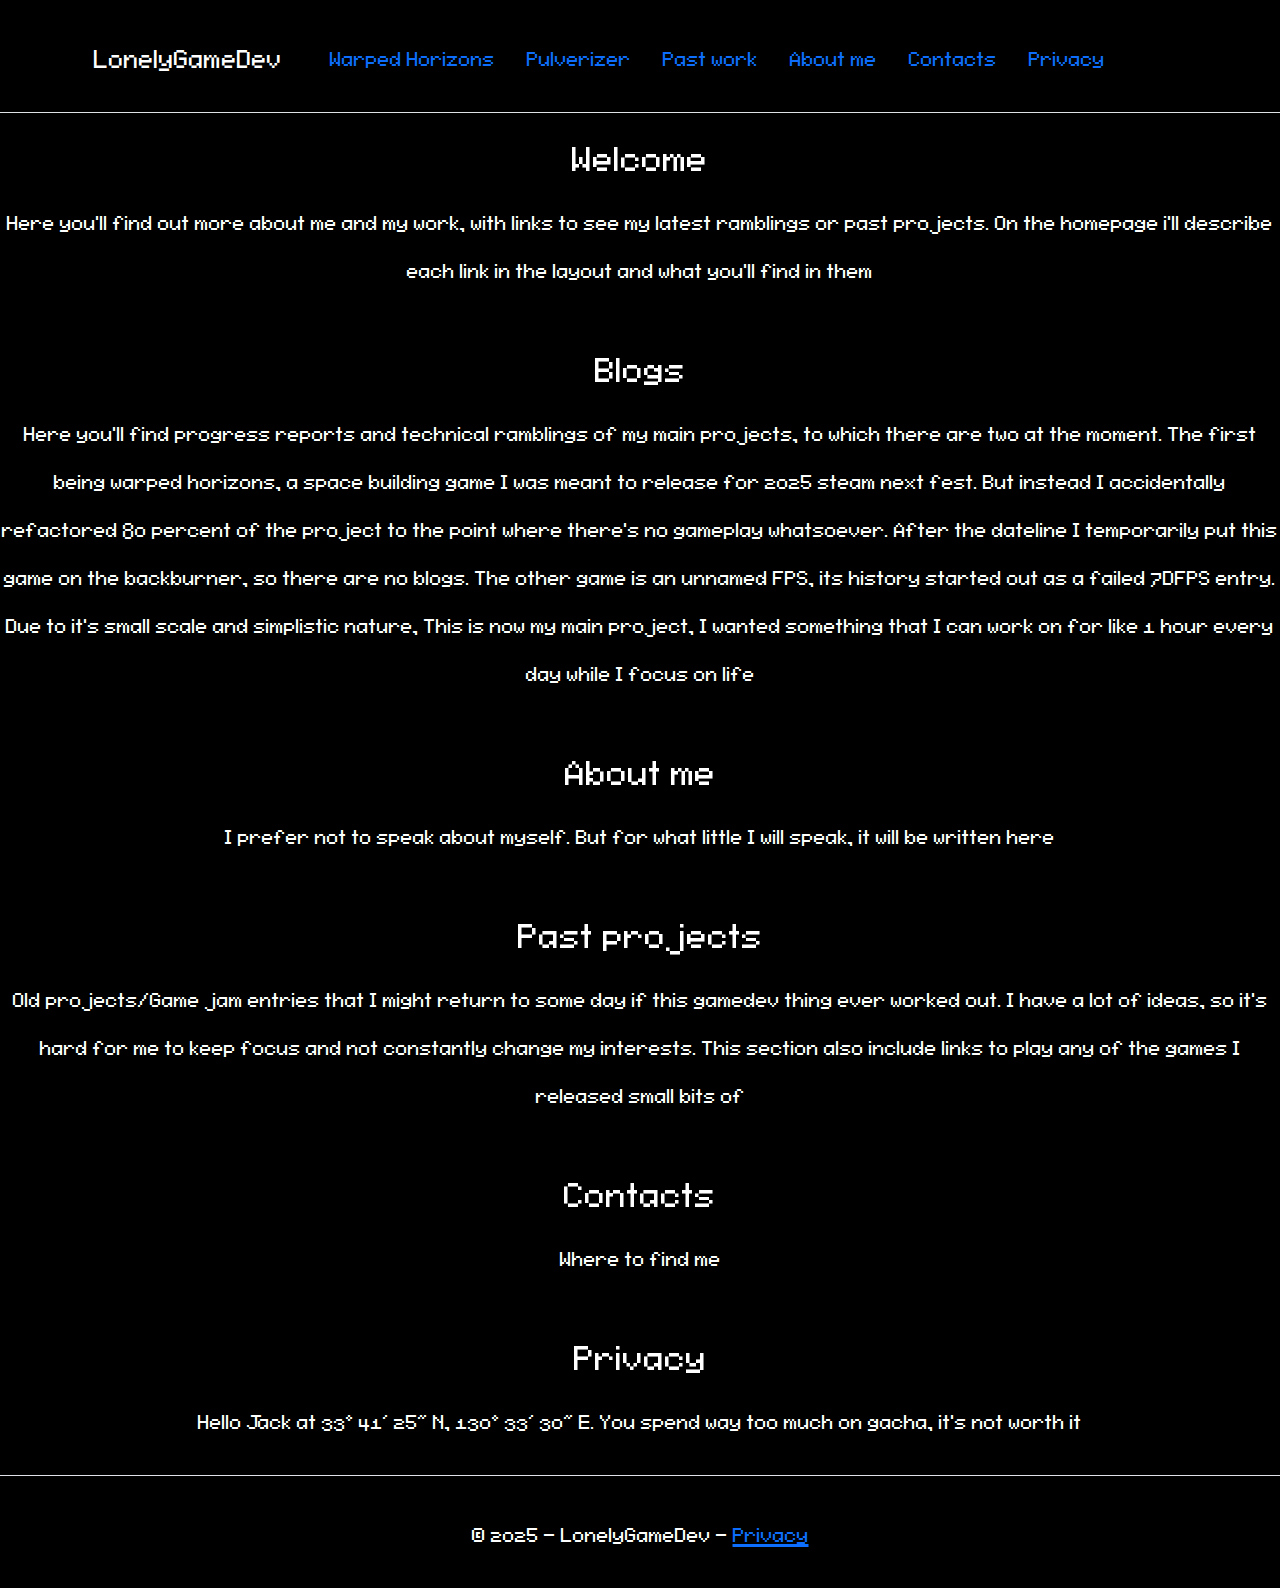
<file: index.html>
<!DOCTYPE html>
<html lang="en">

<head>
        <meta charset="utf-8" />
        <meta name="viewport" content="width=device-width, initial-scale=1.0" />
    
        <title>LonelyGameDev</title>
    
        
        <link rel="stylesheet" href="https://cdn.jsdelivr.net/npm/bootstrap@5.3.2/dist/css/bootstrap.min.css">
    
        <link rel="stylesheet" href="Resources/css/site.css">
    
        <link rel="icon" type="image/png" href="Resources/LogoIcon.ico" sizes="32x32">
</head>

<body>
  <div class="page-container">
  	
    <header>
        <nav class="navbar navbar-expand-sm navbar-dark custom-navbar border-bottom">
            <div class="container">
        
                <a class="navbar-brand" href="index.html">LonelyGameDev</a>
                <button class="navbar-toggler" type="button" data-bs-toggle="collapse" data-bs-target=".navbar-collapse" aria-controls="navbarSupportedContent"
                        aria-expanded="false" aria-label="Toggle navigation">
                    <span class="navbar-toggler-icon"></span>
                </button>
                <div class="navbar-collapse collapse d-sm-inline-flex justify-content-between">
                    <ul class="navbar-nav">
                        <li class="nav-item"><a class="nav-link" href="WarpedHorizonsBlog.html">Warped Horizons</a></li>
                        <li class="nav-item"><a class="nav-link" href="PulverizerBlog.html">Pulverizer</a></li>
                        <li class="nav-item"><a class="nav-link" href="PastWork.html">Past work</a></li>
                        <li class="nav-item"><a class="nav-link" href="AboutMe.html">About me</a></li>
                        <li class="nav-item"><a class="nav-link" href="Contacts.html">Contacts</a></li>
                        <li class="nav-item"><a class="nav-link" href="Privacy.html">Privacy</a></li>
                    </ul>
                </div>
            </div>
        </nav>
    </header>
  	


    <main class="content-wrap">
        <big><big><big>Welcome</big></big></big>
        <p>Here you'll find out more about me and my work, with links to see my latest ramblings or past projects. On the homepage i’ll describe each link in the layout and what you’ll find in them</p>
       
        <big><big><big>Blogs</big></big></big>
        <p>Here you’ll find progress reports and technical ramblings of my main projects, to which there are two at the moment. The first being warped horizons, a space building game I was meant to release for 2025 steam next fest. But instead I accidentally refactored 80 percent of the project to the point where there’s no gameplay whatsoever. After the dateline I temporarily put this game on the backburner, so there are no blogs. The other game is an unnamed FPS, its history started out as a failed 7DFPS entry. Due to it’s small scale and simplistic nature, This is now my main project, I wanted something that I can work on for like 1 hour every day while I focus on life</p>
       
        <big><big><big>About me</big></big></big>
        <p>I prefer not to speak about myself. But for what little I will speak, it will be written here</p>
       
        <big><big><big>Past projects</big></big></big>
        <p>Old projects/Game jam entries that I might return to some day if this gamedev thing ever worked out. I have a lot of ideas, so it’s hard for me to keep focus and not constantly change my interests. This section also include links to play any of the games I released small bits of</p>
       
        <big><big><big>Contacts</big></big></big>
        <p>Where to find me</p>
       
        <big><big><big>Privacy</big></big></big>
       
        <p id="randomText"></p>
       
        <script>
               const names = [
                   "David",
                   "Delphine",
                   "Dylan",
                   "Sadie",
                   "James",
                   "Grace",
                   "Ethan",
                   "Emma",
                   "Oliver",
                   "Ruby",
                   "Jack"
               ];
               const addresses = [
                   "18°18′0″N 64°49′30″W",
                   "455 E Pebble Rd Box 230453, Las Vegas, NV 89123",
                   "68.22381350699716, 27.037342024844712",
                   "13.022041950939995, 77.5953330482419",
                   "72.25835916547582, -23.928833560037624",
                   "-64.89623340153535, -62.869863528235264",
                   "55°45′49″N 37°37′46″E",
                   "20601 Bohemian Avenue, Monte Rio, California",
                   "6969 Sneedvill, Taured",
                   "33° 41′ 25″ N, 130° 33′ 30″ E",
                   "40° 48′ 12″ N, 76° 20′ 30″ W"
               ];
               const Joke = [
                    "Nice furaffinity posts you got there",
                    "Okay bro, what the fuck are those instagram reels in your history?. Find god",
                    "Enjoyed jerking off to that astolfo cosplayer?",
                    "How as the femboy psyops been going?",
                    "The porn in your history as made me quite confused, I'm quite uncomfortably erect right now", 
                    "You spend way too much on gacha, it's not worth it", 
                    "After going through your history, I must say you need better anime tastes, watch Patlabor", 
                    "Look, I get your father left for milk 10 years ago. But spending 30 dollars on pink thigh highs ain't gonna help bro", 
                    "Your dick pics are now mine"
                 ];
       
               const randomNameIndex = Math.floor(Math.random() * names.length);
               const randomAddressIndex = Math.floor(Math.random() * addresses.length);
               const randomJokeIndex = Math.floor(Math.random() * Joke.length);
       
               document.getElementById('randomText').innerText = ("Hello " + names[randomNameIndex] + " at " + addresses[randomAddressIndex] + ". " + Joke[randomJokeIndex]);
           </script>
    </main>

    <footer class="border-top footer">
            <div class="container">
                 &copy; 2025 - LonelyGameDev - <a href="Privacy.html">Privacy</a>
            </div>
    </footer>
  </div>
</body>
</file>
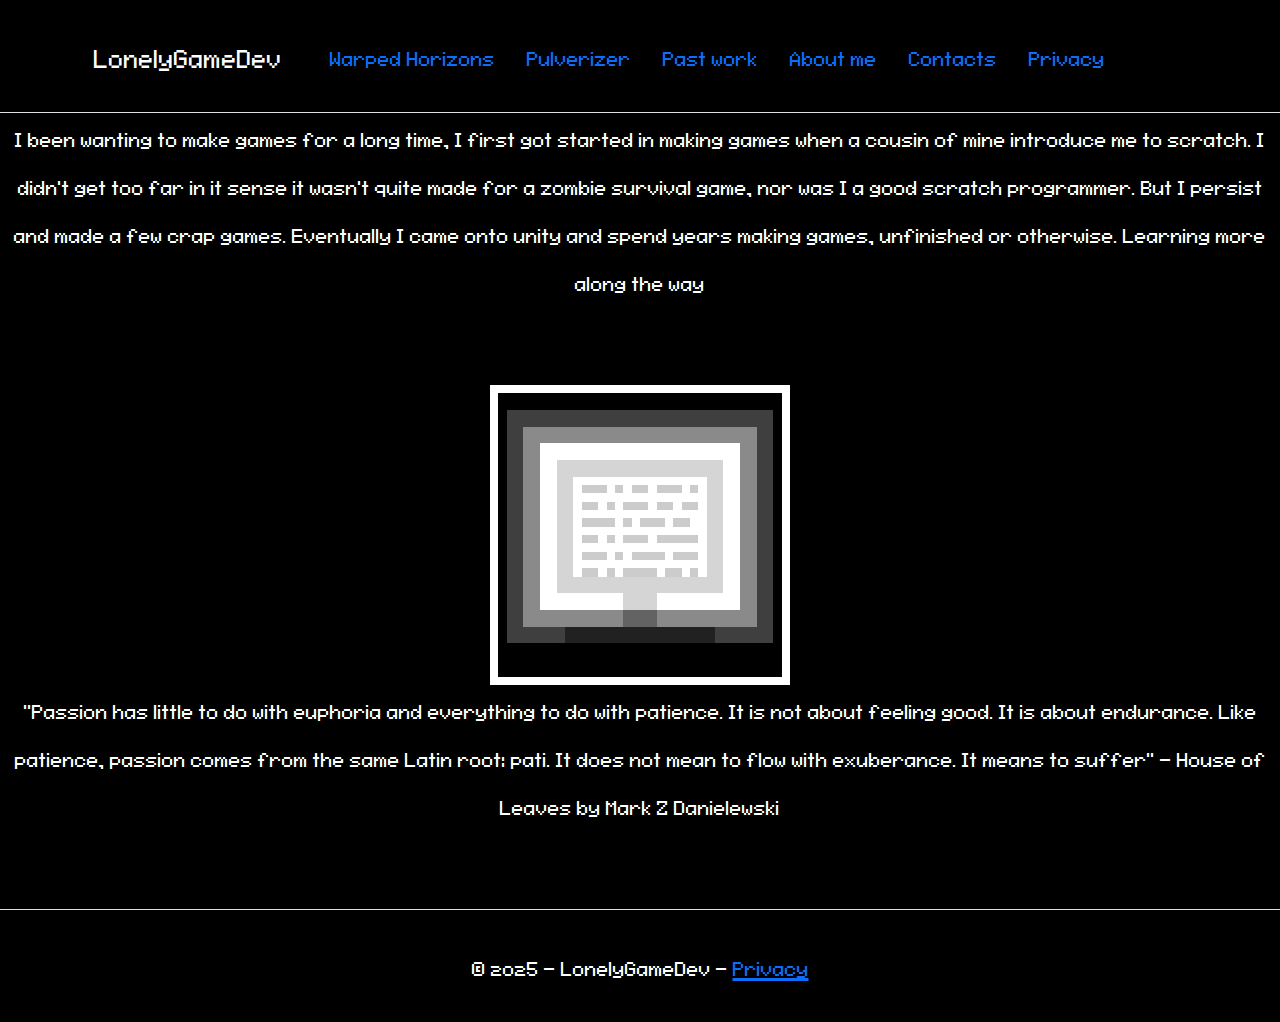
<file: AboutMe.html>
<!DOCTYPE html>
<html lang="en">

<head>
        <meta charset="utf-8" />
        <meta name="viewport" content="width=device-width, initial-scale=1.0" />
    
        <title>LonelyGameDev</title>
    
        
        <link rel="stylesheet" href="https://cdn.jsdelivr.net/npm/bootstrap@5.3.2/dist/css/bootstrap.min.css">
    
        <link rel="stylesheet" href="Resources/css/site.css">
    
        <link rel="icon" type="image/png" href="Resources/LogoIcon.ico" sizes="32x32">
</head>

<body>
  <div class="page-container">
	
    <header>
        <nav class="navbar navbar-expand-sm navbar-dark custom-navbar border-bottom">
        <div class="container">
    
            <a class="navbar-brand" href="index.html">LonelyGameDev</a>
            <button class="navbar-toggler" type="button" data-bs-toggle="collapse" data-bs-target=".navbar-collapse" aria-controls="navbarSupportedContent"
                    aria-expanded="false" aria-label="Toggle navigation">
                <span class="navbar-toggler-icon"></span>
            </button>
            <div class="navbar-collapse collapse d-sm-inline-flex justify-content-between">
                <ul class="navbar-nav">
                    <li class="nav-item"><a class="nav-link" href="WarpedHorizonsBlog.html">Warped Horizons</a></li>
                    <li class="nav-item"><a class="nav-link" href="PulverizerBlog.html">Pulverizer</a></li>
                    <li class="nav-item"><a class="nav-link" href="PastWork.html">Past work</a></li>
                    <li class="nav-item"><a class="nav-link" href="AboutMe.html">About me</a></li>
                    <li class="nav-item"><a class="nav-link" href="Contacts.html">Contacts</a></li>
                    <li class="nav-item"><a class="nav-link" href="Privacy.html">Privacy</a></li>
                </ul>
            </div>
        </div>
    </nav>
    </header>
	
    
    <main class="content-wrap">
	    <p>I been wanting to make games for a long time, I first got started in making games when a cousin of mine introduce me to scratch. I didn't get too far in it sense it wasn't quite made for a zombie survival game, nor was I a good scratch programmer. But I persist and made a few crap games. Eventually I came onto unity and spend years making games, unfinished or otherwise. Learning more along the way</p><br>

        <img src="Resources/Graphics/Images/LogoIcon.bmp"
             width="300"
             height="300"
             alt="Fixed Size Image"
             style="image-rendering: pixelated; image-rendering: crisp-edges;" />
        <br>
        
        <p>"Passion has little to do with euphoria and everything to do with patience. It is not about feeling good. It is about endurance. Like patience, passion comes from the same Latin root: pati. It does not mean to flow with exuberance. It means to suffer" - House of Leaves by Mark Z Danielewski</p><br>
    </main>
    
	
	
    <footer class="border-top footer">
        <div class="container">
             &copy; 2025 - LonelyGameDev - <a href="Privacy.html">Privacy</a>
        </div>
    </footer>
  </div>
</body>
</file>
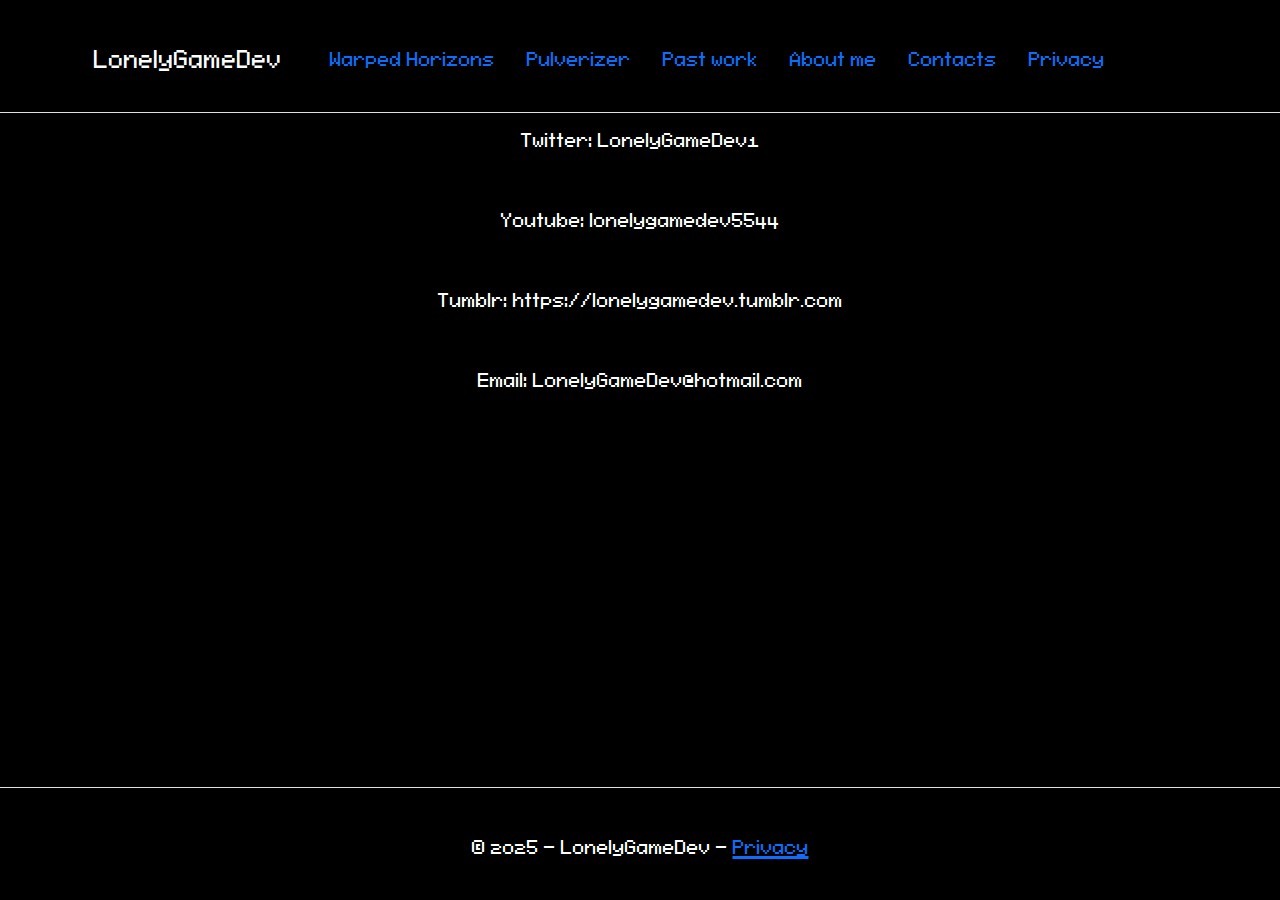
<file: Contacts.html>
<!DOCTYPE html>
<html lang="en">

<head>
        <meta charset="utf-8" />
        <meta name="viewport" content="width=device-width, initial-scale=1.0" />
    
        <title>LonelyGameDev</title>
    
        
        <link rel="stylesheet" href="https://cdn.jsdelivr.net/npm/bootstrap@5.3.2/dist/css/bootstrap.min.css">
    
        <link rel="stylesheet" href="Resources/css/site.css">
    
        <link rel="icon" type="image/png" href="Resources/LogoIcon.ico" sizes="32x32">
</head>

<body>
  <div class="page-container">
	
    <header>
        <nav class="navbar navbar-expand-sm navbar-dark custom-navbar border-bottom">
        <div class="container">
    
            <a class="navbar-brand" href="index.html">LonelyGameDev</a>
            <button class="navbar-toggler" type="button" data-bs-toggle="collapse" data-bs-target=".navbar-collapse" aria-controls="navbarSupportedContent"
                    aria-expanded="false" aria-label="Toggle navigation">
                <span class="navbar-toggler-icon"></span>
            </button>
            <div class="navbar-collapse collapse d-sm-inline-flex justify-content-between">
                <ul class="navbar-nav">
                    <li class="nav-item"><a class="nav-link" href="WarpedHorizonsBlog.html">Warped Horizons</a></li>
                    <li class="nav-item"><a class="nav-link" href="PulverizerBlog.html">Pulverizer</a></li>
                    <li class="nav-item"><a class="nav-link" href="PastWork.html">Past work</a></li>
                    <li class="nav-item"><a class="nav-link" href="AboutMe.html">About me</a></li>
                    <li class="nav-item"><a class="nav-link" href="Contacts.html">Contacts</a></li>
                    <li class="nav-item"><a class="nav-link" href="Privacy.html">Privacy</a></li>
                </ul>
            </div>
        </div>
    </nav>
    </header>
	
    
    <main class="content-wrap">
	    <p>Twitter: LonelyGameDev1</p>
        <p>Youtube: lonelygamedev5544</p>
        <p>Tumblr: https://lonelygamedev.tumblr.com</p>
        <p></p>
        <p>Email: LonelyGameDev@hotmail.com</p>
    </main>
    
	
	
    <footer class="border-top footer">
        <div class="container">
             &copy; 2025 - LonelyGameDev - <a href="Privacy.html">Privacy</a>
        </div>
    </footer>
  </div>
</body>
</file>
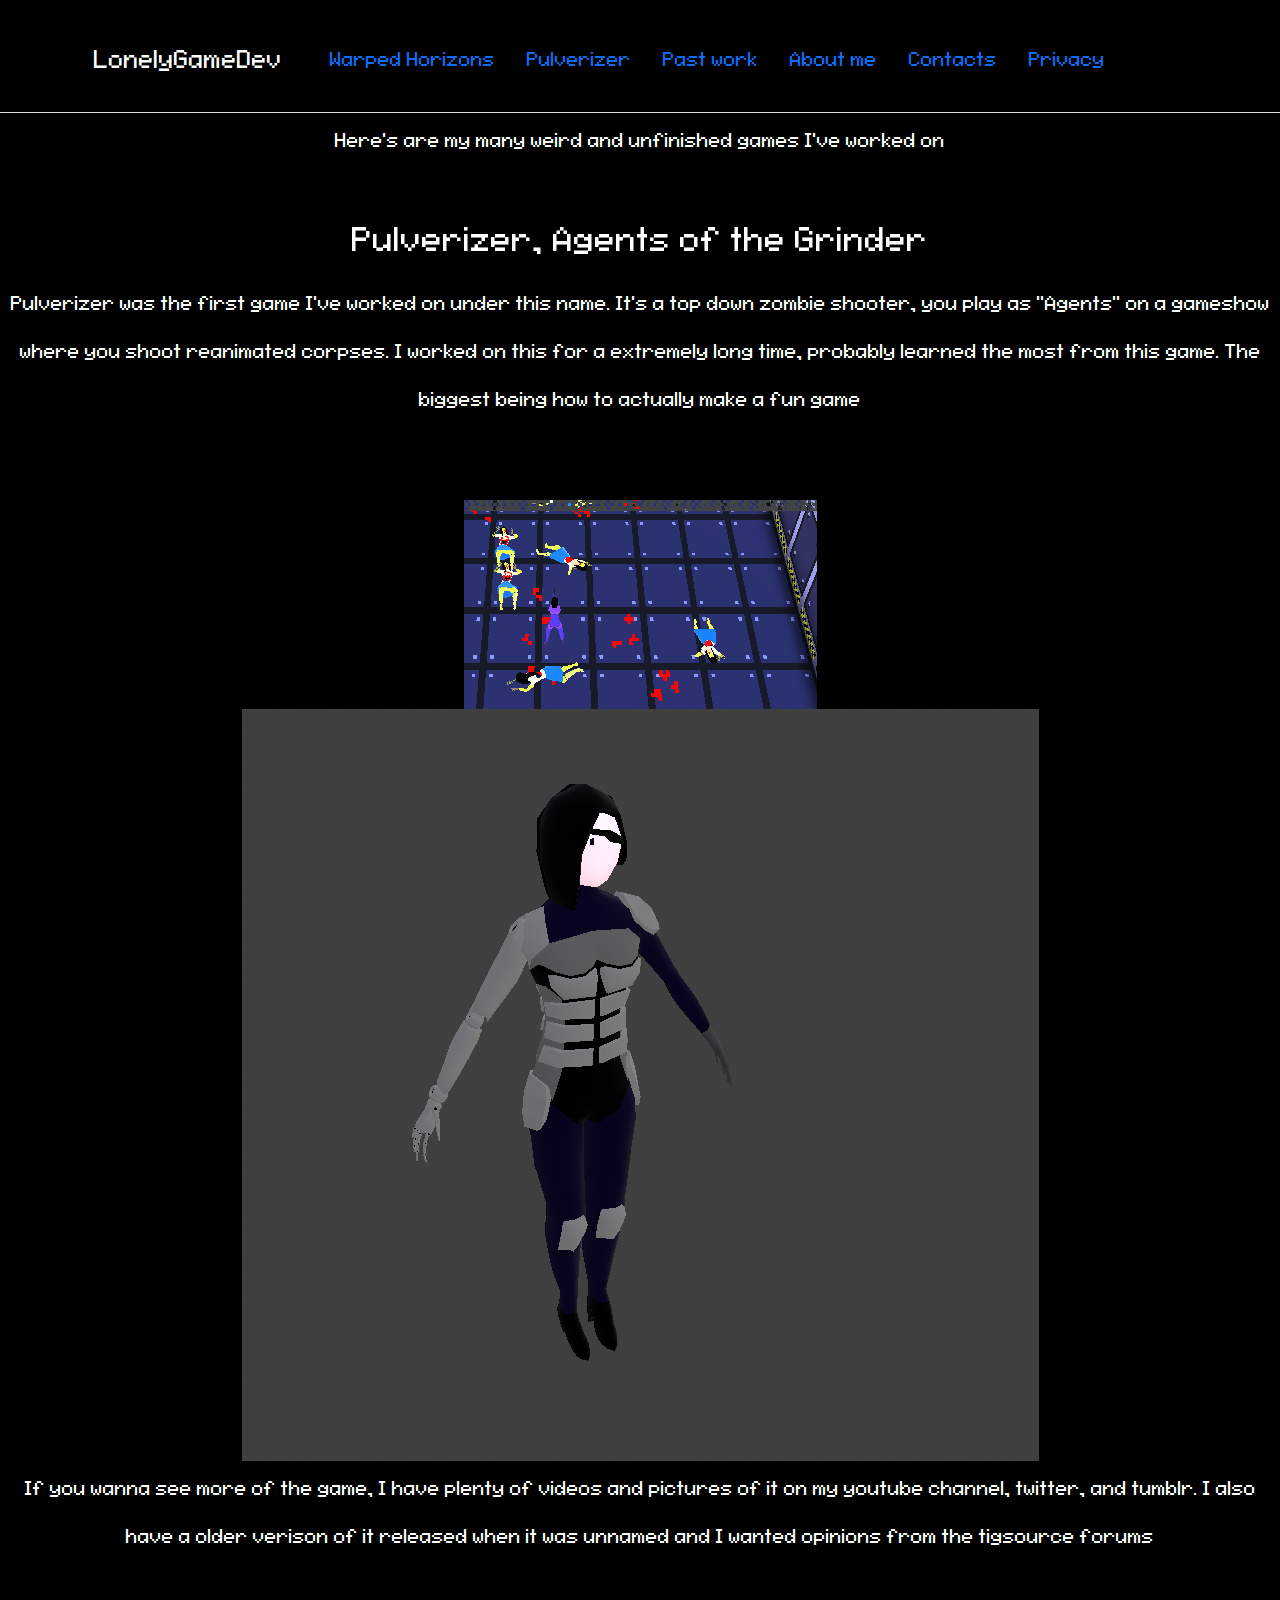
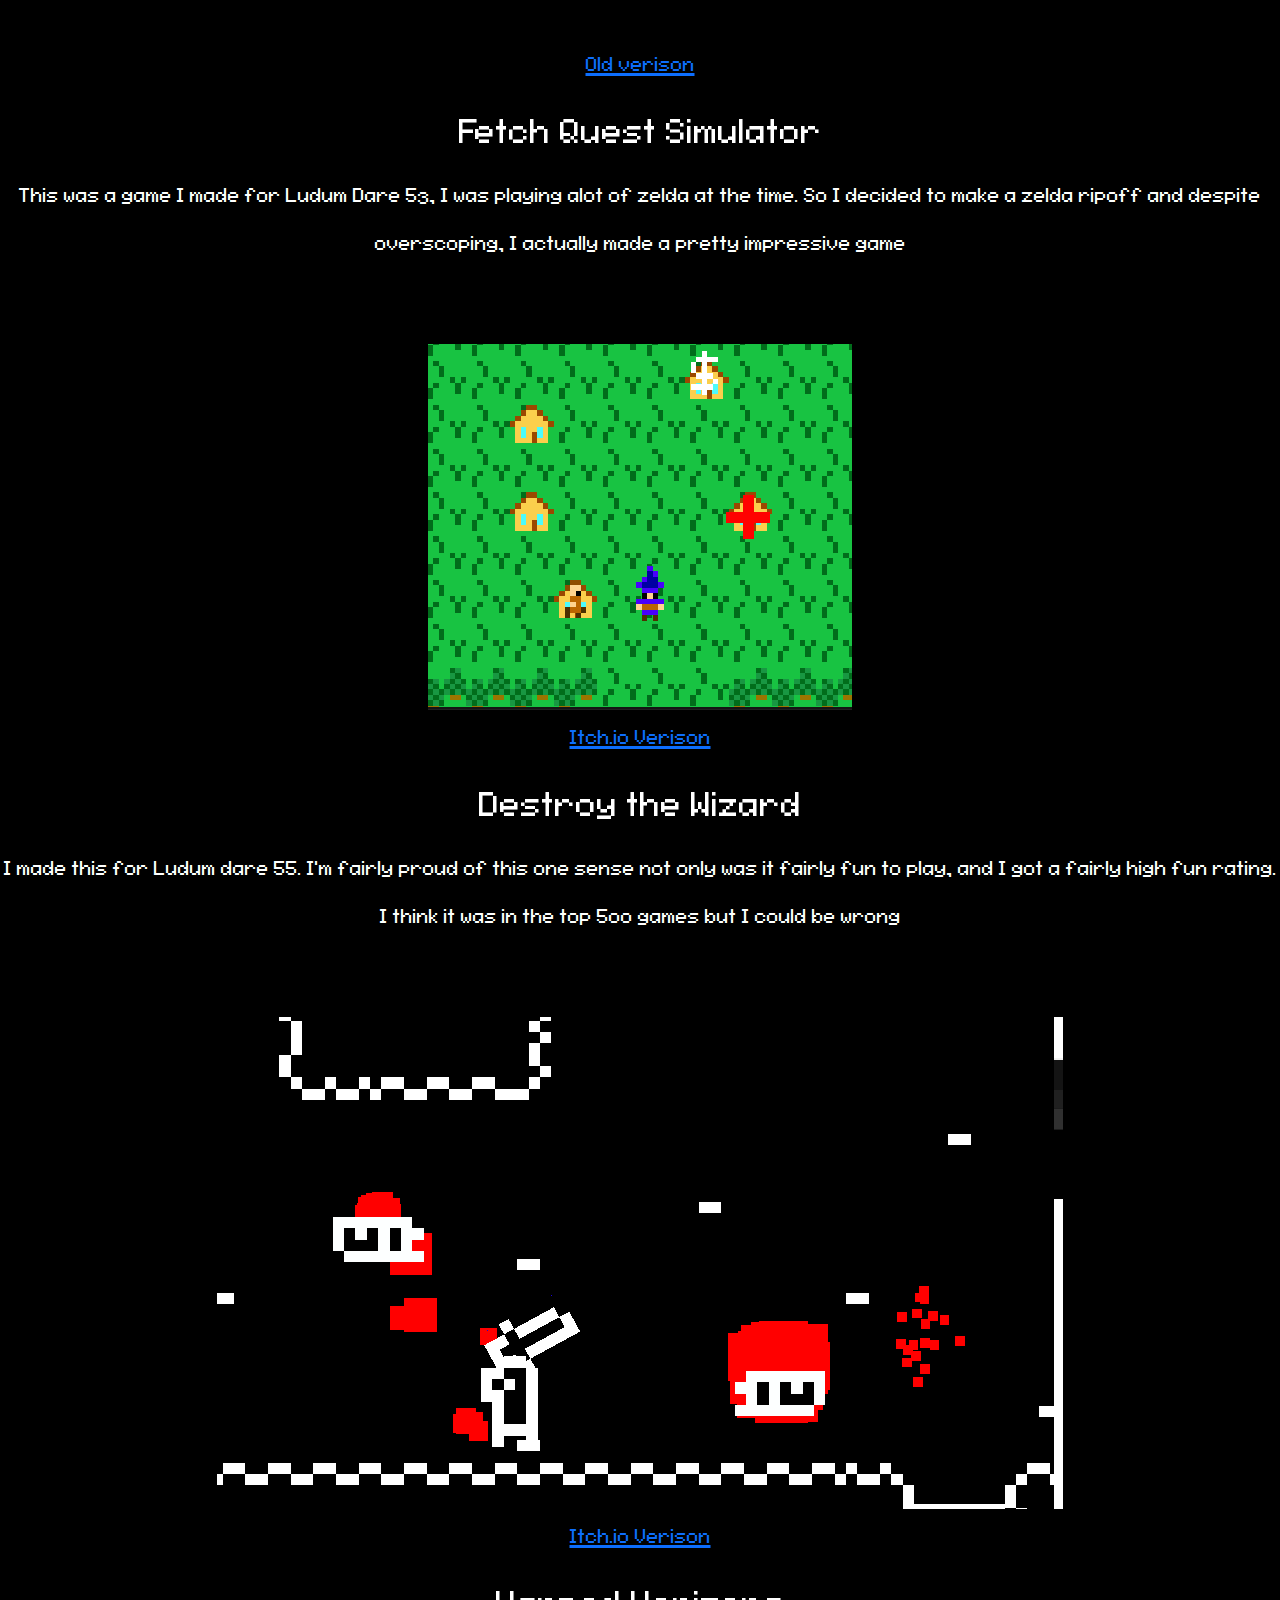
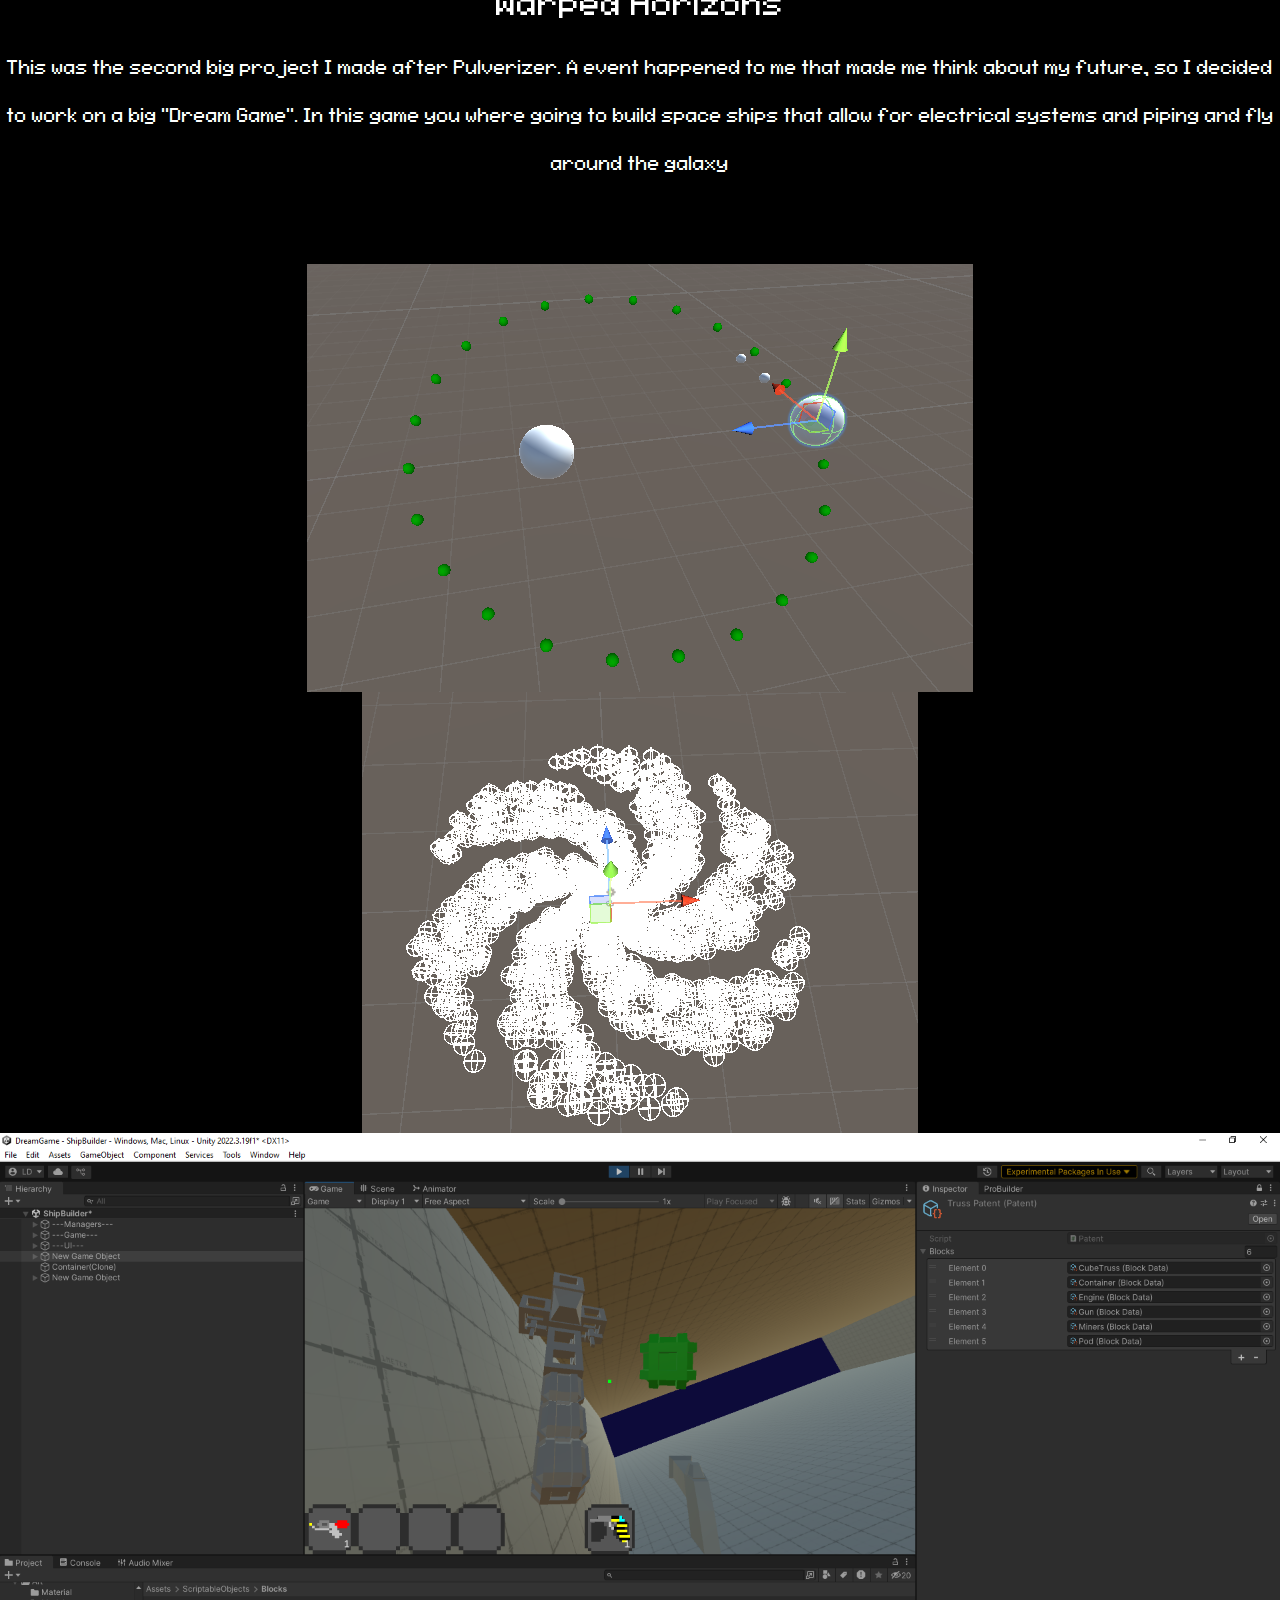
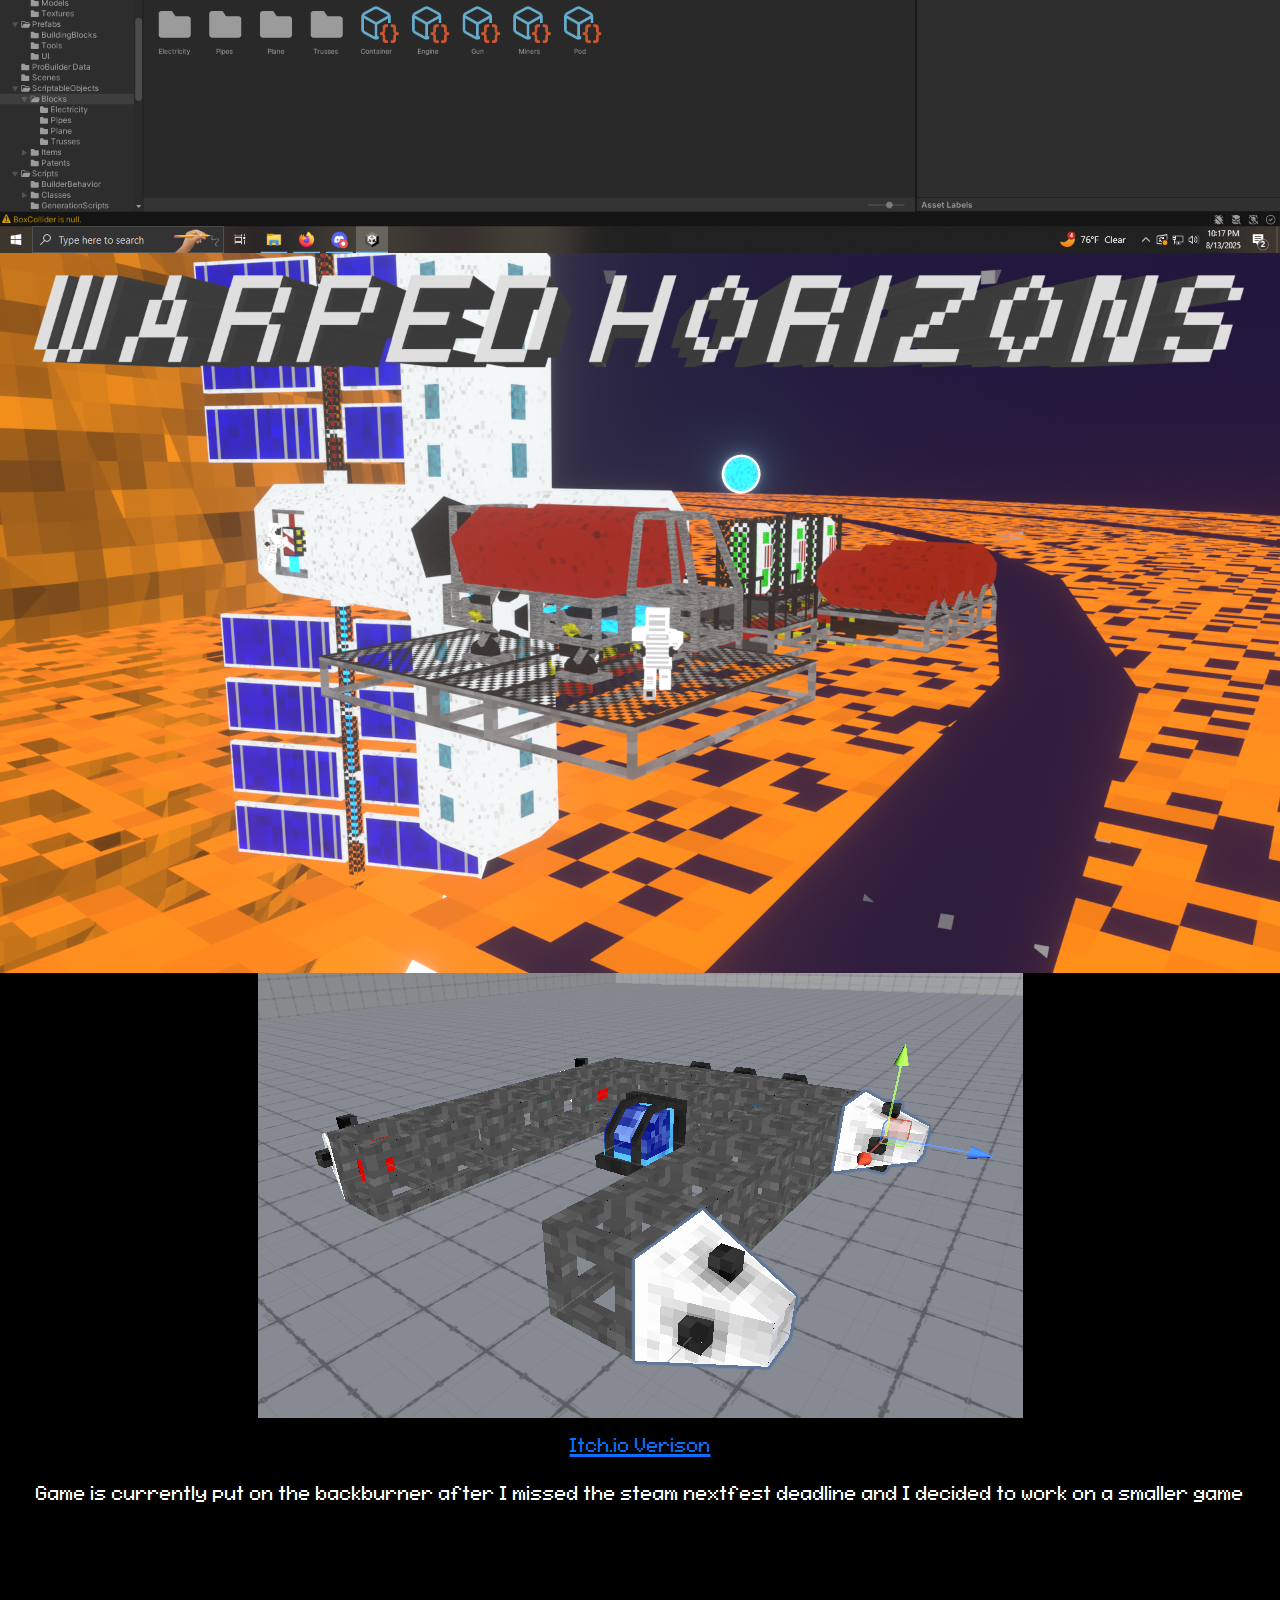
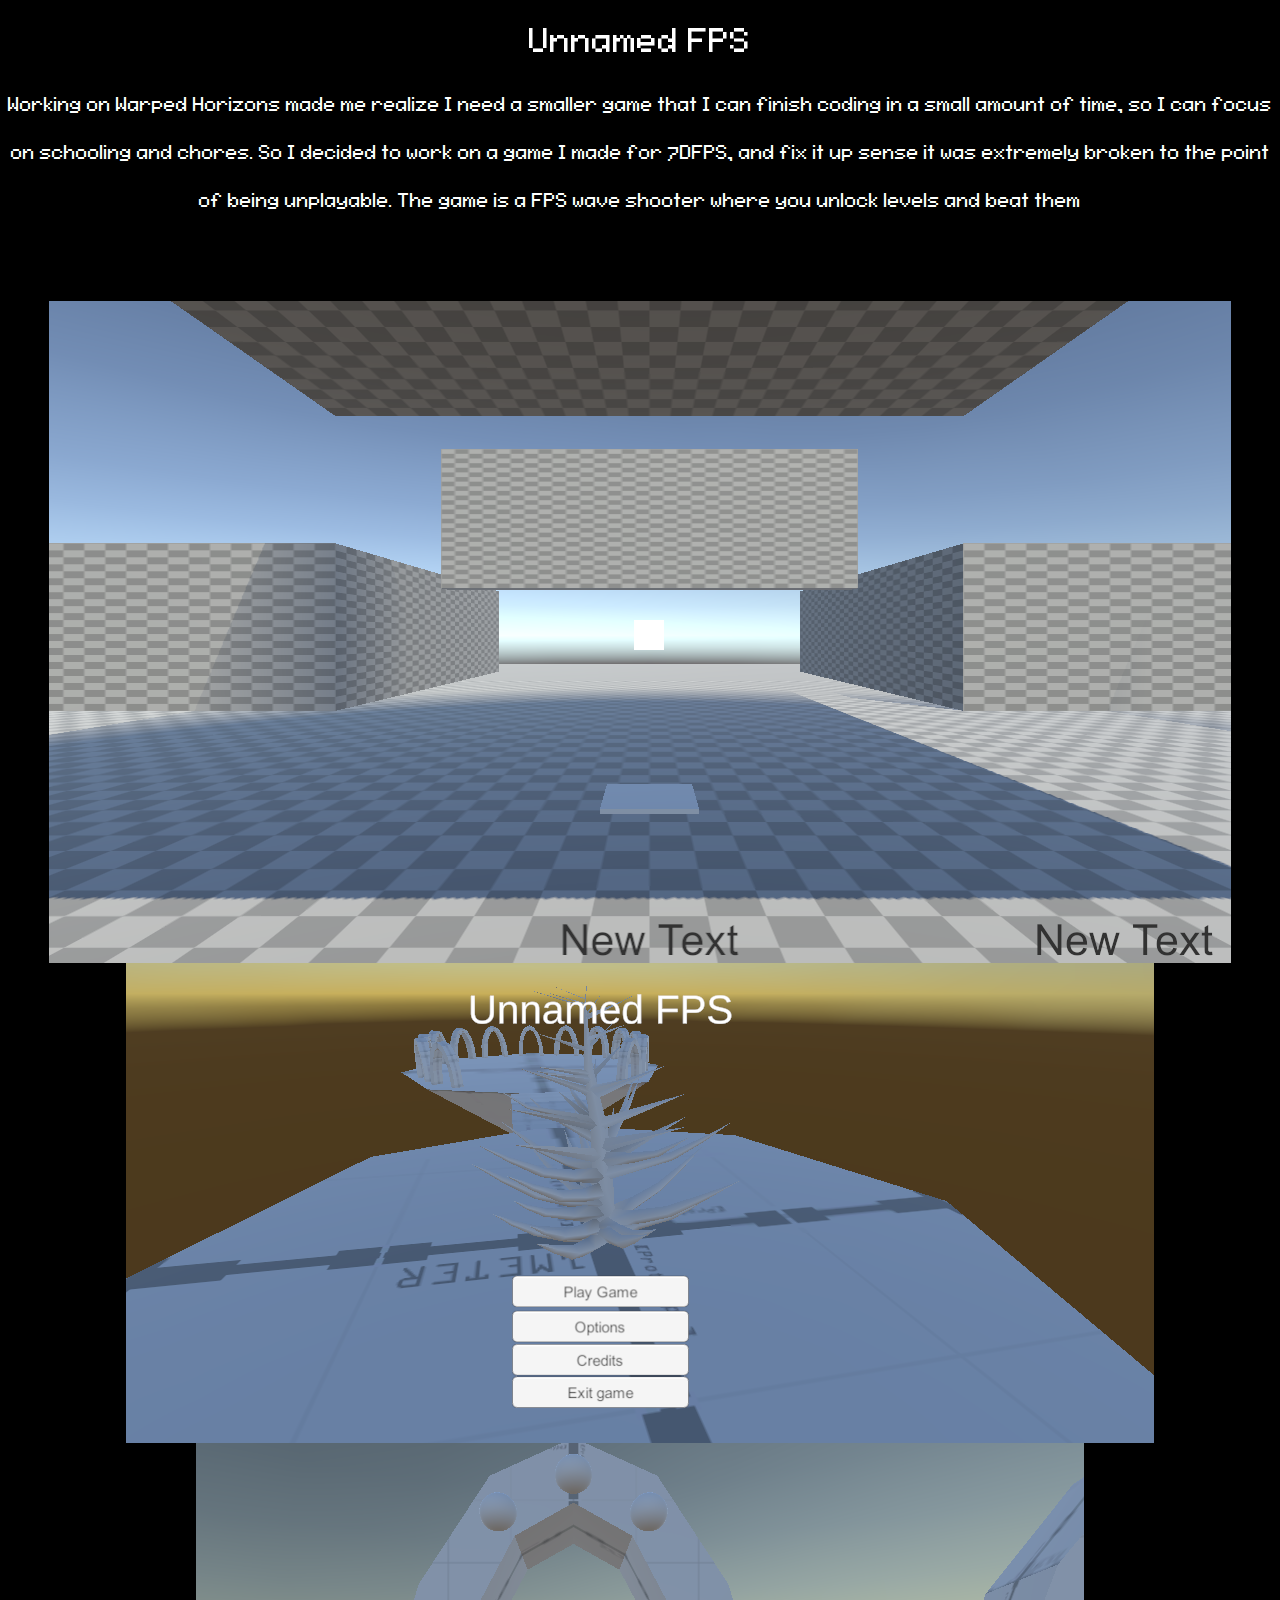
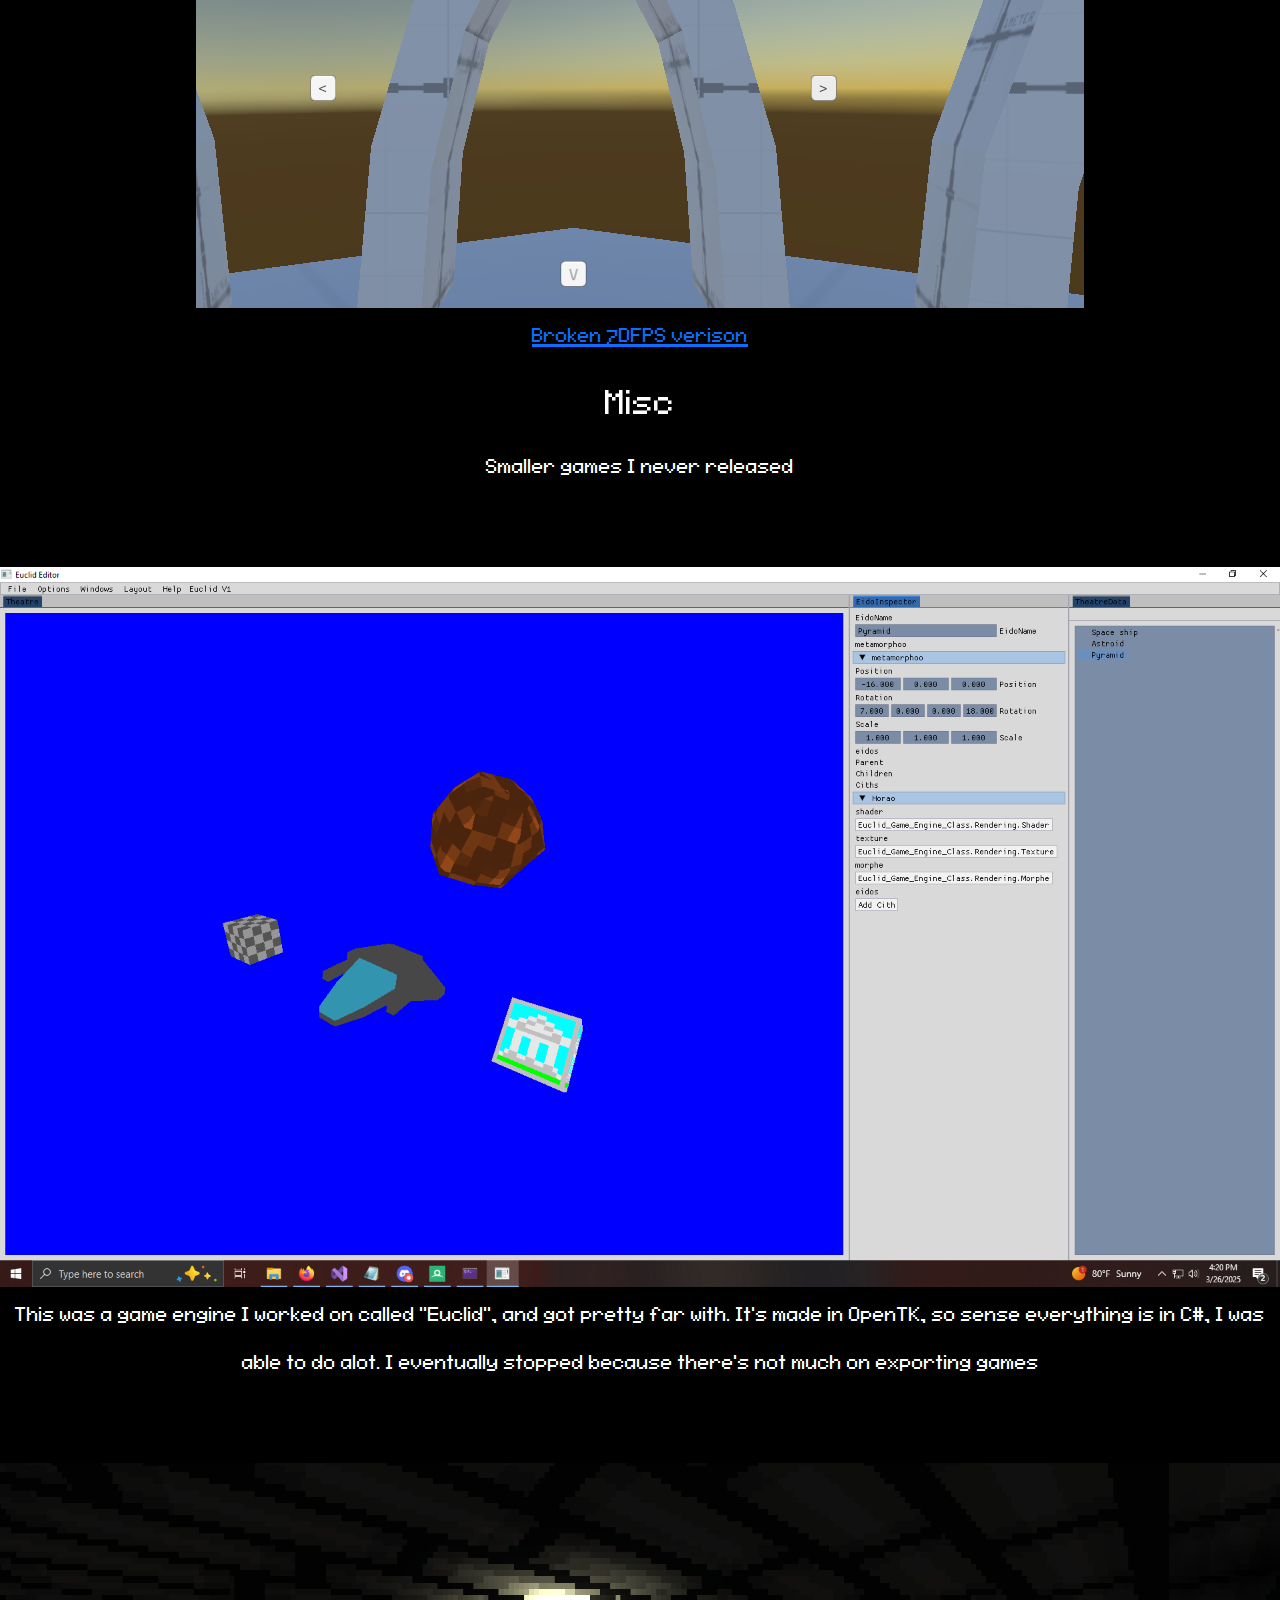
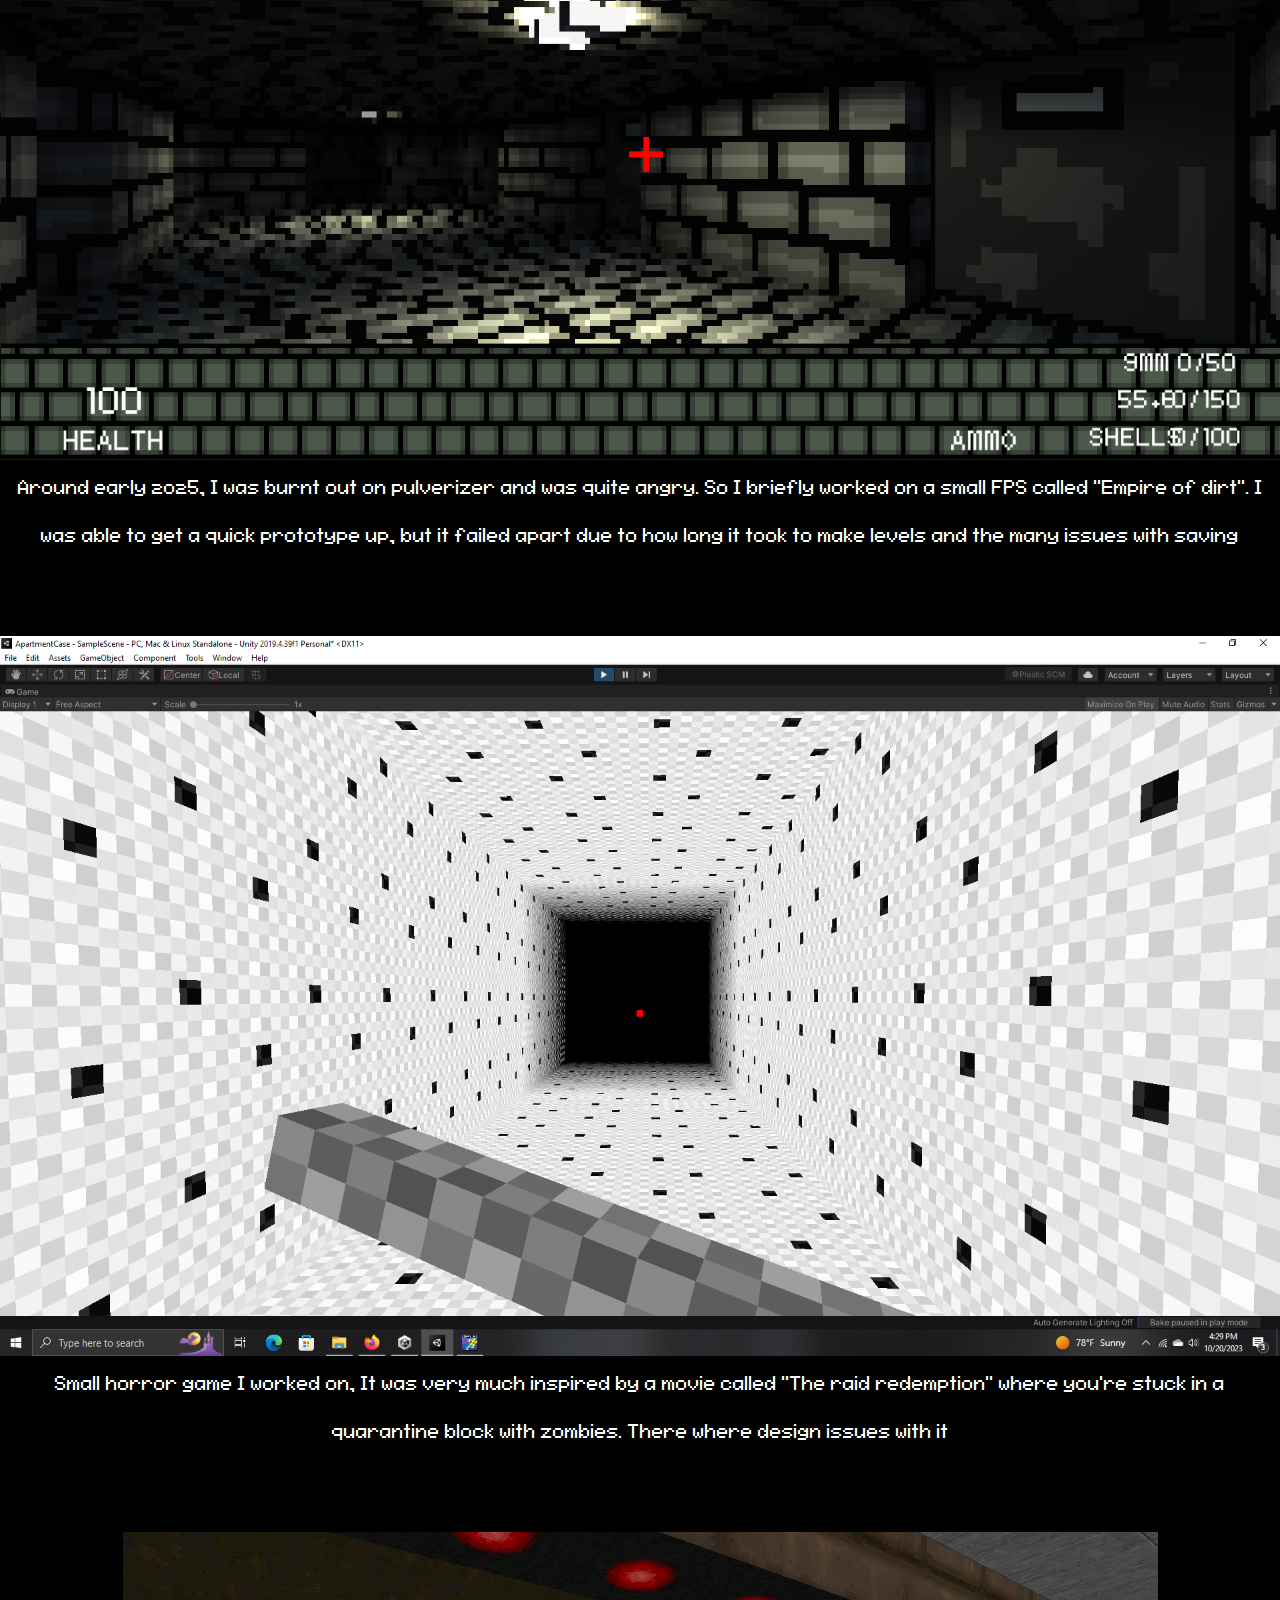
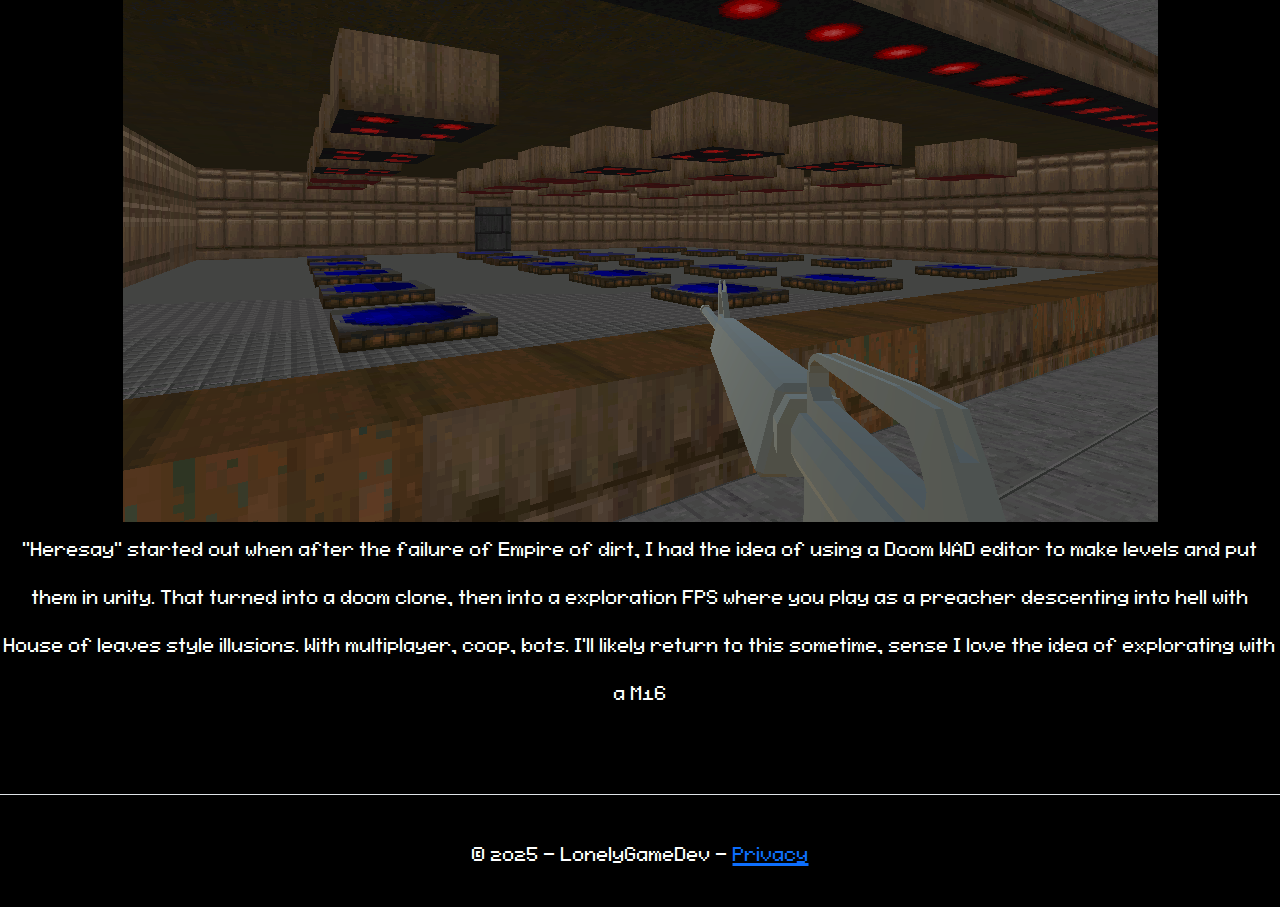
<file: PastWork.html>
<!DOCTYPE html>
<html lang="en">

<head>
        <meta charset="utf-8" />
        <meta name="viewport" content="width=device-width, initial-scale=1.0" />
    
        <title>LonelyGameDev</title>
    
        
        <link rel="stylesheet" href="https://cdn.jsdelivr.net/npm/bootstrap@5.3.2/dist/css/bootstrap.min.css">
    
        <link rel="stylesheet" href="Resources/css/site.css">
    
        <link rel="icon" type="image/png" href="Resources/LogoIcon.ico" sizes="32x32">
</head>

<body>
  <div class="page-container">
	
    <header>
        <nav class="navbar navbar-expand-sm navbar-dark custom-navbar border-bottom">
        <div class="container">
    
            <a class="navbar-brand" href="index.html">LonelyGameDev</a>
            <button class="navbar-toggler" type="button" data-bs-toggle="collapse" data-bs-target=".navbar-collapse" aria-controls="navbarSupportedContent"
                    aria-expanded="false" aria-label="Toggle navigation">
                <span class="navbar-toggler-icon"></span>
            </button>
            <div class="navbar-collapse collapse d-sm-inline-flex justify-content-between">
                <ul class="navbar-nav">
                    <li class="nav-item"><a class="nav-link" href="WarpedHorizonsBlog.html">Warped Horizons</a></li>
                    <li class="nav-item"><a class="nav-link" href="PulverizerBlog.html">Pulverizer</a></li>
                    <li class="nav-item"><a class="nav-link" href="PastWork.html">Past work</a></li>
                    <li class="nav-item"><a class="nav-link" href="AboutMe.html">About me</a></li>
                    <li class="nav-item"><a class="nav-link" href="Contacts.html">Contacts</a></li>
                    <li class="nav-item"><a class="nav-link" href="Privacy.html">Privacy</a></li>
                </ul>
            </div>
        </div>
    </nav>
    </header>
	
    
    <main class="content-wrap">
	     <p>Here's are my many weird and unfinished games I've worked on</p>

         <big><big><big>Pulverizer, Agents of the Grinder</big></big></big><br>
         <p>Pulverizer was the first game I've worked on under this name. It's a top down zombie shooter, you play as "Agents" on a gameshow where you shoot reanimated corpses. I worked on this for a extremely long time, probably learned the most from this game. The biggest being how to actually make a fun game</p><br>
         <img src="Resources/Graphics/GameScreencaps/HolesInStomach.PNG" alt="Blog image" style="max-width:100%;"><br>
         <img src="Resources/Graphics/GameScreencaps/Done.PNG" alt="Blog image" style="max-width:100%;"><br>
         <p>If you wanna see more of the game, I have plenty of videos and pictures of it on my youtube channel, twitter, and tumblr. I also have a older verison of it released when it was unnamed and I wanted opinions from the tigsource forums</p><br>
         <a href="https://lonelygamedev.itch.io/zombietestproject">Old verison</a><br>
         
         <big><big><big>Fetch Quest Simulator</big></big></big><br>
         <p>This was a game I made for Ludum Dare 53, I was playing alot of zelda at the time. So I decided to make a zelda ripoff and despite overscoping, I actually made a pretty impressive game</p><br>
         <img src="Resources/Graphics/GameScreencaps/MailManGame.PNG" alt="Blog image" style="max-width:100%;"><br>
         <a href="https://lonelygamedev.itch.io/fetch-quest-simulator">Itch.io Verison</a><br>
         
         <big><big><big>Destroy the Wizard</big></big></big><br>
         <p>I made this for Ludum dare 55. I'm fairly proud of this one sense not only was it fairly fun to play, and I got a fairly high fun rating. I think it was in the top 500 games but I could be wrong</p><br>
         <img src="Resources/Graphics/GameScreencaps/Destroy the wizard.png" alt="Blog image" style="max-width:100%;"><br>
         <a href="https://lonelygamedev.itch.io/destroy-the-wizard">Itch.io Verison</a><br>
         
         <big><big><big>Warped Horizons</big></big></big><br>
         <p>This was the second big project I made after Pulverizer. A event happened to me that made me think about my future, so I decided to work on a big "Dream Game". In this game you where going to build space ships that allow for electrical systems and piping and fly around the galaxy</p><br>
         <img src="Resources/Graphics/GameScreencaps/WarpedHorizons/FirstPic.PNG" alt="Blog image" style="max-width:100%;"><br>
         <img src="Resources/Graphics/GameScreencaps/WarpedHorizons/Galaxy.PNG" alt="Blog image" style="max-width:100%;"><br>
         <img src="Resources/Graphics/GameScreencaps/WarpedHorizons/First Spaceship.png" alt="Blog image" style="max-width:100%;"><br>
         <img src="Resources/Graphics/GameScreencaps/WarpedHorizons/V2PosterText.png" alt="Blog image" style="max-width:100%;"><br>
         <img src="Resources/Graphics/GameScreencaps/WarpedHorizons/WarpedHorizons.PNG" alt="Blog image" style="max-width:100%;"><br>
         <a href="https://lonelygamedev.itch.io/warped-horizons">Itch.io Verison</a><br>
         <p>Game is currently put on the backburner after I missed the steam nextfest deadline and I decided to work on a smaller game</p><br>
         
         <big><big><big>Unnamed FPS</big></big></big><br>
         <p>Working on Warped Horizons made me realize I need a smaller game that I can finish coding in a small amount of time, so I can focus on schooling and chores. So I decided to work on a game I made for 7DFPS, and fix it up sense it was extremely broken to the point of being unplayable. The game is a FPS wave shooter where you unlock levels and beat them</p><br>
         <img src="Resources/Graphics/GameScreencaps/UnnamedFPS/T5Ys11.png" alt="Blog image" style="max-width:100%;"><br>
         <img src="Resources/Graphics/GameScreencaps/UnnamedFPS/09gda909g0da90dagdagd90a.PNG" alt="Blog image" style="max-width:100%;"><br>
         <img src="Resources/Graphics/GameScreencaps/UnnamedFPS/0-g9da90g90d9g090ag-0dagda90-0gda.PNG" , alt="Blog image" style="max-width:100%;"><br>
         <a href="https://lonelygamedev.itch.io/bad-fps-game">Broken 7DFPS verison</a><br>
         
         <big><big><big>Misc</big></big></big><br>
         <p>Smaller games I never released</p><br>
         
         <img src="Resources/Graphics/GameScreencaps/Euclid Game Engine.png" alt="Blog image" style="max-width:100%;"><br>
         <p>This was a game engine I worked on called "Euclid", and got pretty far with. It's made in OpenTK, so sense everything is in C#, I was able to do alot. I eventually stopped because there's not much on exporting games</p><br>
         
         <img src="Resources/Graphics/GameScreencaps/Prison.png" alt="Blog image" style="max-width:100%;"><br>
         <p>Around early 2025, I was burnt out on pulverizer and was quite angry. So I briefly worked on a small FPS called "Empire of dirt". I was able to get a quick prototype up, but it failed apart due to how long it took to make levels and the many issues with saving</p><br>
         
         <img src="Resources/Graphics/GameScreencaps/Apartment case.png" alt="Blog image" style="max-width:100%;"><br>
         <p>Small horror game I worked on, It was very much inspired by a movie called "The raid redemption" where you're stuck in a quarantine block with zombies. There where design issues with it</p><br>
         
         <img src="Resources/Graphics/GameScreencaps/Heresay.png" alt="Blog image" style="max-width:100%;"><br>
         <p>"Heresay" started out when after the failure of Empire of dirt, I had the idea of using a Doom WAD editor to make levels and put them in unity. That turned into a doom clone, then into a exploration FPS where you play as a preacher descenting into hell with House of leaves style illusions. With multiplayer, coop, bots. I'll likely return to this sometime, sense I love the idea of explorating with a M16</p><br>
    </main>
    
	
	
    <footer class="border-top footer">
        <div class="container">
             &copy; 2025 - LonelyGameDev - <a href="Privacy.html">Privacy</a>
        </div>
    </footer>
  </div>
</body>

</html>
</file>
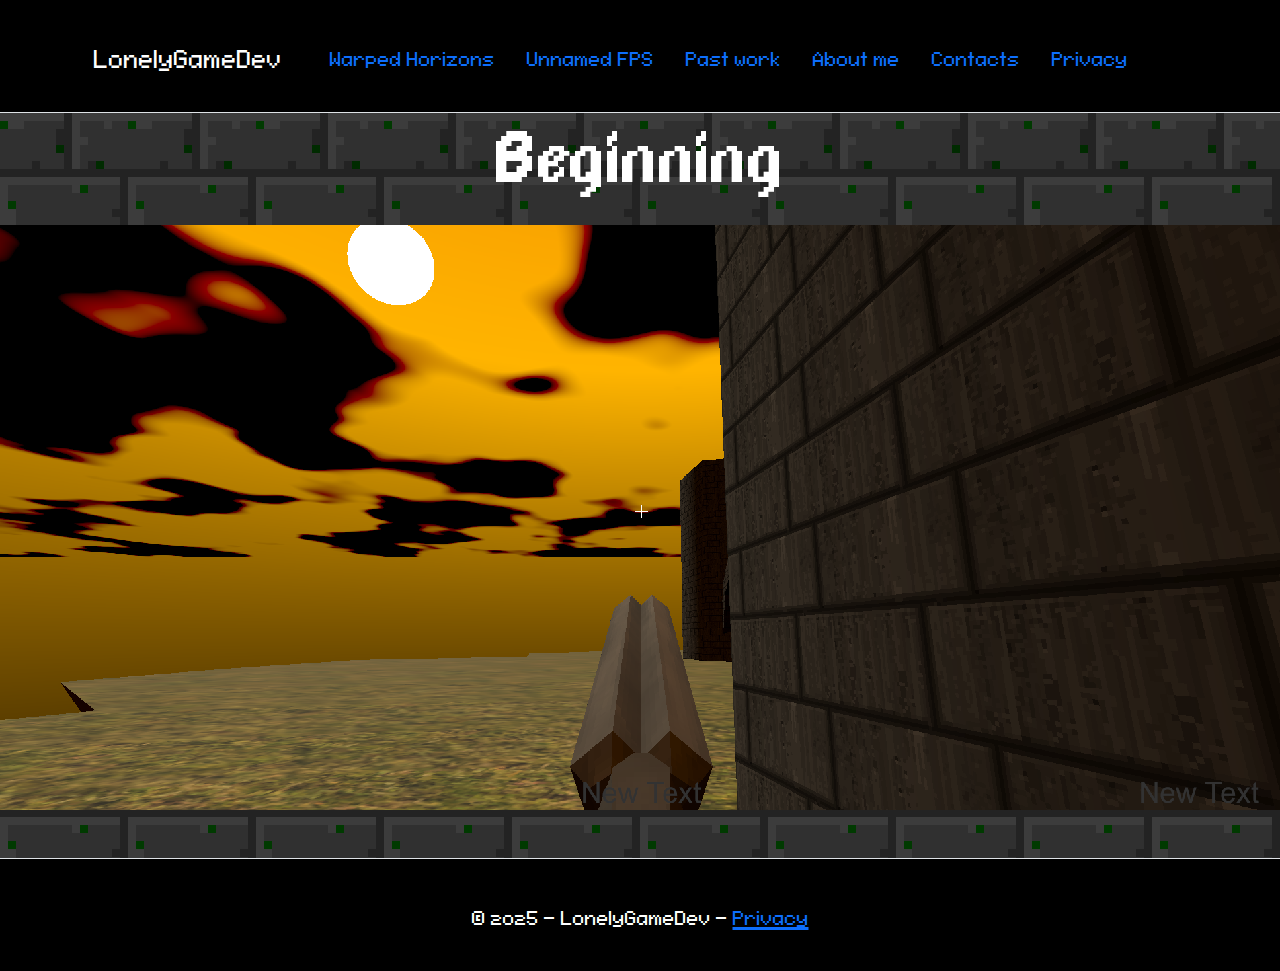
<file: UnnamedFPSBlogs/Beginning.html>
<!DOCTYPE html>
<html lang="en">

<head>
        <meta charset="utf-8" />
        <meta name="viewport" content="width=device-width, initial-scale=1.0" />
    
        <title>LonelyGameDev</title>
    
        
        <link rel="stylesheet" href="https://cdn.jsdelivr.net/npm/bootstrap@5.3.2/dist/css/bootstrap.min.css">
    
        <link rel="stylesheet" href="../Resources/css/site.css">
    
        <link rel="icon" type="image/png" href="../Resources/LogoIcon.ico" sizes="32x32">
</head>

<body>
  <div class="page-container">
	
    <header>
        <nav class="navbar navbar-expand-sm navbar-dark custom-navbar border-bottom">
        <div class="container">
    
            <a class="navbar-brand" href="index.html">LonelyGameDev</a>
            <button class="navbar-toggler" type="button" data-bs-toggle="collapse" data-bs-target=".navbar-collapse" aria-controls="navbarSupportedContent"
                    aria-expanded="false" aria-label="Toggle navigation">
                <span class="navbar-toggler-icon"></span>
            </button>
            <div class="navbar-collapse collapse d-sm-inline-flex justify-content-between">
                <ul class="navbar-nav">
                    <li class="nav-item"><a class="nav-link" href="../WarpedHorizonsBlog.html">Warped Horizons</a></li>
                    <li class="nav-item"><a class="nav-link" href="../UnnamedFPSGameBlog.html">Unnamed FPS</a></li>
                    <li class="nav-item"><a class="nav-link" href="../PastWork.html">Past work</a></li>
                    <li class="nav-item"><a class="nav-link" href="../AboutMe.html">About me</a></li>
                    <li class="nav-item"><a class="nav-link" href="../Contacts.html">Contacts</a></li>
                    <li class="nav-item"><a class="nav-link" href="../Privacy.html">Privacy</a></li>
                </ul>
            </div>
        </div>
    </nav>
    </header>
	
    
    <main class="blog-container FPSGameBlog">
	    <h1>Beginning</h1>
		<img src="../Resources/Graphics/UnnamedFPSBlog/FPS1.png"
             alt="Fixed Size Image"
             style="max-width:100%;"/>
        <br>
		
    </main>
    
	
	
    <footer class="border-top footer">
        <div class="container">
             &copy; 2025 - LonelyGameDev - <a href="../Privacy.html">Privacy</a>
        </div>
    </footer>
  </div>
</body>
</file>
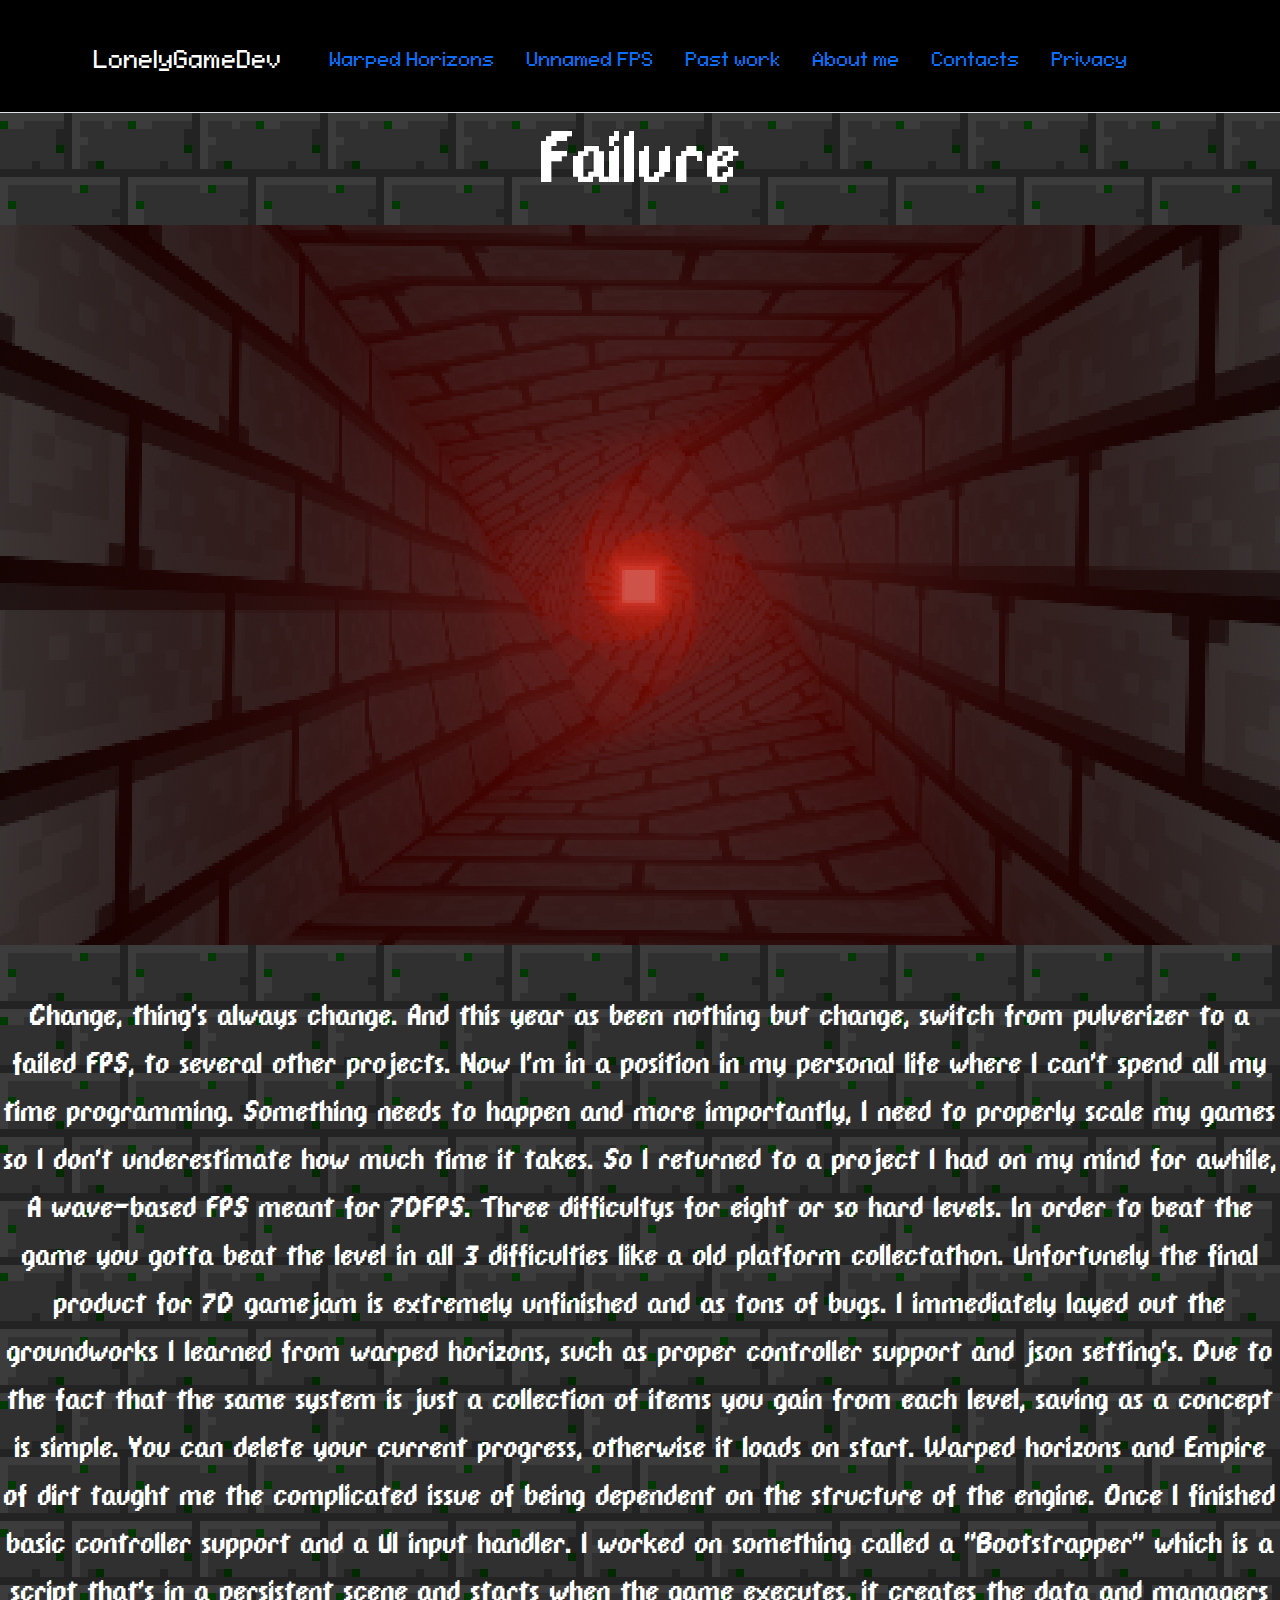
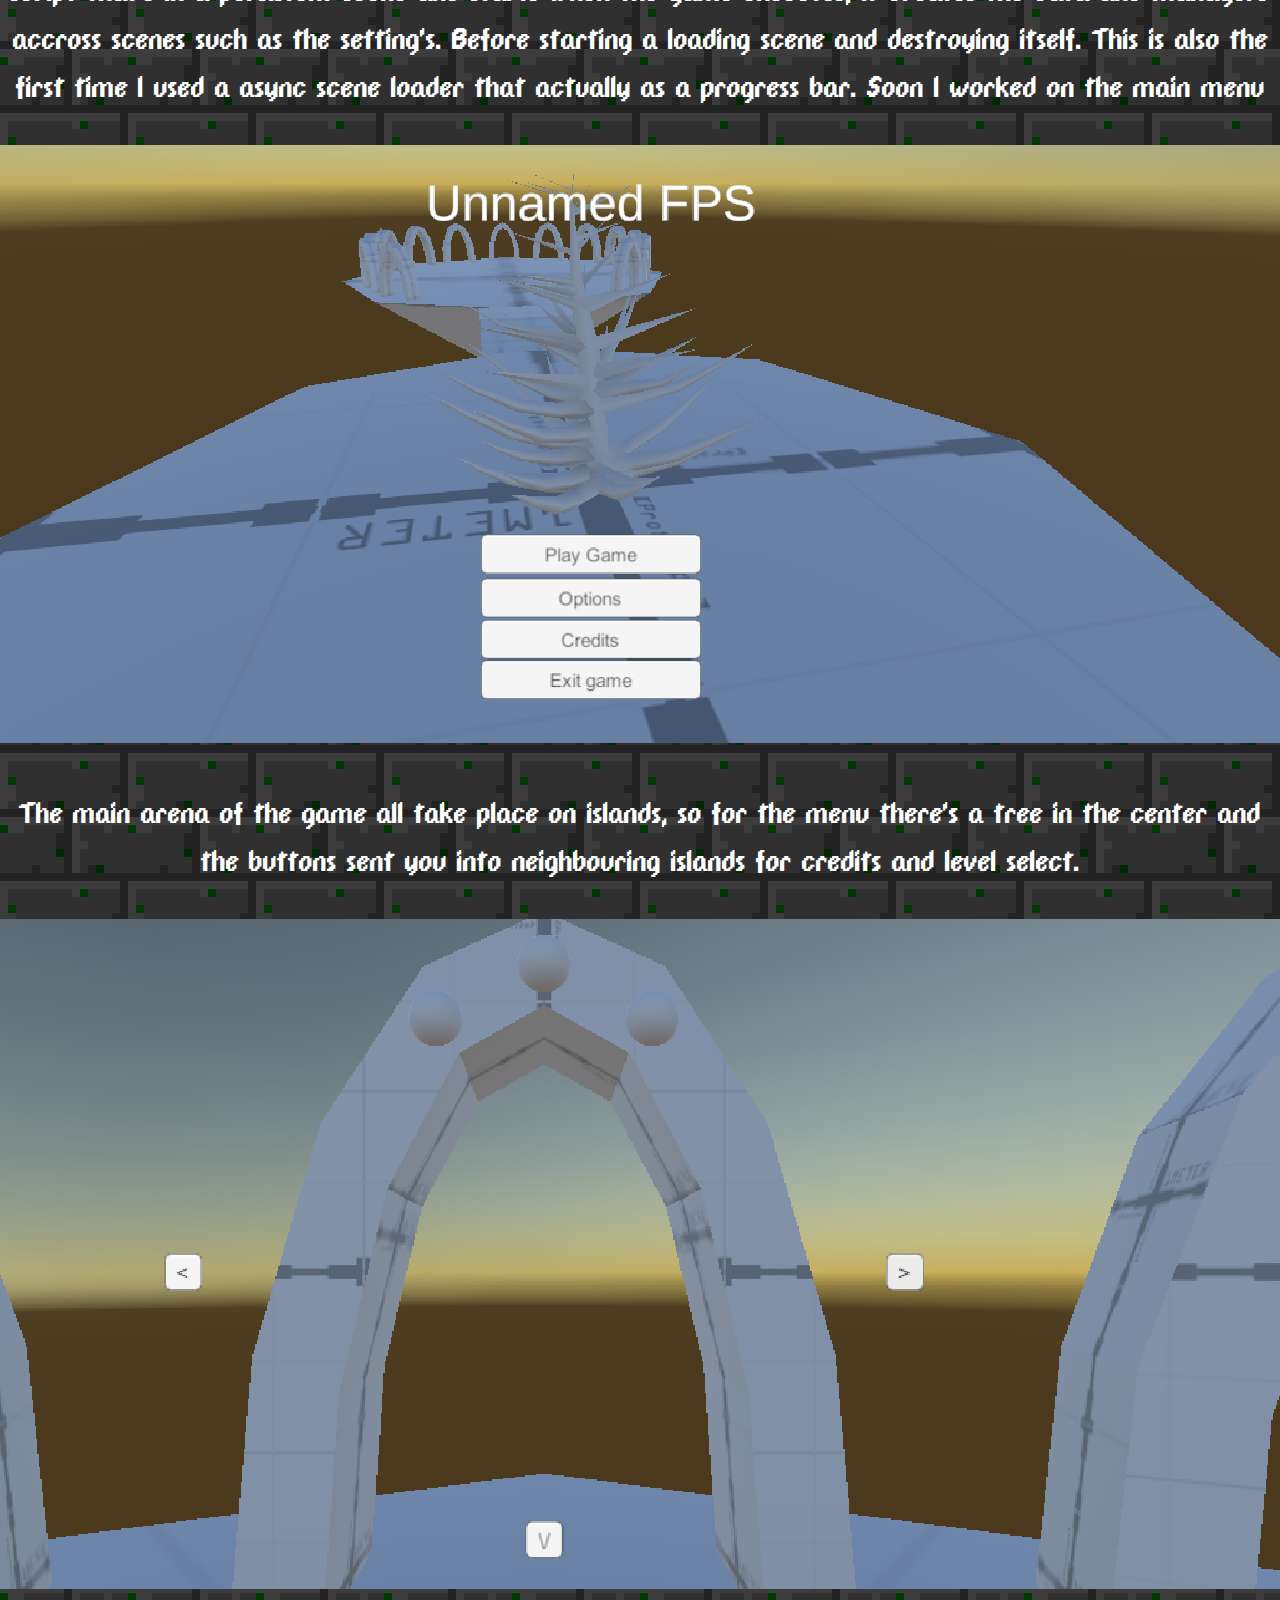
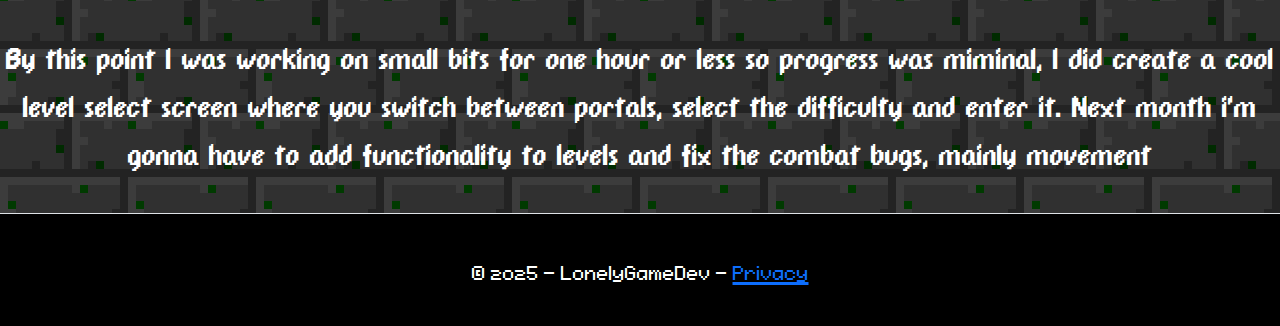
<file: UnnamedFPSBlogs/Failure.html>
<!DOCTYPE html>
<html lang="en">

<head>
        <meta charset="utf-8" />
        <meta name="viewport" content="width=device-width, initial-scale=1.0" />
    
        <title>LonelyGameDev</title>
    
        
        <link rel="stylesheet" href="https://cdn.jsdelivr.net/npm/bootstrap@5.3.2/dist/css/bootstrap.min.css">
    
        <link rel="stylesheet" href="../Resources/css/site.css">
    
        <link rel="icon" type="image/png" href="../Resources/LogoIcon.ico" sizes="32x32">
</head>

<body>
  <div class="page-container">
	
    <header>
        <nav class="navbar navbar-expand-sm navbar-dark custom-navbar border-bottom">
        <div class="container">
    
            <a class="navbar-brand" href="index.html">LonelyGameDev</a>
            <button class="navbar-toggler" type="button" data-bs-toggle="collapse" data-bs-target=".navbar-collapse" aria-controls="navbarSupportedContent"
                    aria-expanded="false" aria-label="Toggle navigation">
                <span class="navbar-toggler-icon"></span>
            </button>
            <div class="navbar-collapse collapse d-sm-inline-flex justify-content-between">
                <ul class="navbar-nav">
                    <li class="nav-item"><a class="nav-link" href="../WarpedHorizonsBlog.html">Warped Horizons</a></li>
                    <li class="nav-item"><a class="nav-link" href="../UnnamedFPSGameBlog.html">Unnamed FPS</a></li>
                    <li class="nav-item"><a class="nav-link" href="../PastWork.html">Past work</a></li>
                    <li class="nav-item"><a class="nav-link" href="../AboutMe.html">About me</a></li>
                    <li class="nav-item"><a class="nav-link" href="../Contacts.html">Contacts</a></li>
                    <li class="nav-item"><a class="nav-link" href="../Privacy.html">Privacy</a></li>
                </ul>
            </div>
        </div>
    </nav>
    </header>
	
    
    <main class="blog-container FPSGameBlog">
	    <h1>Failure</h1>
		<img src="../Resources/Graphics/UnnamedFPSBlog/Fun.png"
             alt="Fixed Size Image"
             style="max-width:100%;"/>
        <br>
		
		<p>Change, thing's always change. And this year as been nothing but change, switch from pulverizer to a failed FPS, to several other projects. Now I'm in a position in my personal life where I can't spend all my time programming. Something needs to happen and more importantly, I need to properly scale my games so I don't underestimate how much time it takes. So I returned to a project I had on my mind for awhile, A wave-based FPS meant for 7DFPS. Three difficultys for eight or so hard levels. In order to beat the game you gotta beat the level in all 3 difficulties like a old platform collectathon. Unfortunely the final product for 7D gamejam is extremely unfinished and as tons of bugs. I immediately layed out the groundworks I learned from warped horizons, such as proper controller support and json setting's. Due to the fact that the same system is just a collection of items you gain from each level, saving as a concept is simple. You can delete your current progress, otherwise it loads on start. Warped horizons and Empire of dirt taught me the complicated issue of being dependent on the structure of the engine. Once I finished basic controller support and a UI input handler. I worked on something called a "Bootstrapper" which is a script that's in a persistent scene and starts when the game executes, it creates the data and managers accross scenes such as the setting's. Before starting a loading scene and destroying itself. This is also the first time I used a async scene loader that actually as a progress bar. Soon I worked on the main menu</p>
		
		<img src="../Resources/Graphics/UnnamedFPSBlog/09gda909g0da90dagdagd90a.png"
		     alt="Fixed Size Image"
             style="max-width:100%;"/>
        <br>
		
		<p>The main arena of the game all take place on islands, so for the menu there's a tree in the center and the buttons sent you into neighbouring islands for credits and level select. </p>
		
		<img src="../Resources/Graphics/UnnamedFPSBlog/0-g9da90g90d9g090ag-0dagda90-0gda.png"
		     alt="Fixed Size Image"
             style="max-width:100%;"/>
        <br>
		
		<p>By this point I was working on small bits for one hour or less so progress was miminal, I did create a cool level select screen where you switch between portals, select the difficulty and enter it. Next month i'm gonna have to add functionality to levels and fix the combat bugs, mainly movement</p>
    </main>
    
	
	
    <footer class="border-top footer">
        <div class="container">
             &copy; 2025 - LonelyGameDev - <a href="../Privacy.html">Privacy</a>
        </div>
    </footer>
  </div>
</body>
</file>
<file: Resources/css/site.css>
html, body {
    height: 100%;
    margin: 0;
    padding: 0;
    position: relative;
    min-height: 100%;
    background-color: black;
    color: white;
    font-family: 'MainSiteFont', sans-serif;
    text-align: center;
}

@media (min-width: 768px) {
    html { font-size: 32px; }
}

li::marker {
    content: "";
}

/* ============================================================
   2. PAGE LAYOUT (Sticky footer system)
   ============================================================ */

.page-container {
    display: flex;
    flex-direction: column;
    min-height: 100vh;
}

.content-wrap {
    flex: 1;
}

.footer {
	background-color: black;
    color: white;
    padding: 1rem 0;
    text-align: center;
    border-top: 1px solid #e5e5e5;
}

/* ============================================================
   3. FONTS
   ============================================================ */

@font-face {
    font-family: 'MainSiteFont';
    src: url('../Graphics/Fonts/fs-pixel-sans-unicode-regular.ttf') format('truetype');
}

@font-face {
    font-family: 'WarpedHorizonsFont';
    src: url('../Graphics/Fonts/square_pixel-7.ttf') format('truetype');
}

@font-face {
    font-family: 'FPSFont';
    src: url('../Graphics/Fonts/dpcomic.ttf') format('truetype');
}

/* ============================================================
   4. NAVBAR
   ============================================================ */

.custom-navbar {
    background-color: #000 !important; /* pure black */
}

.custom-navbar .navbar-brand {
    color: #fff !important;
}

.custom-navbar .nav-link {
    color: #0d6efd !important; /* blue links */
}

.custom-navbar .nav-link:hover {
    color: #fff !important; /* white on hover */
}

/* Optional: Make the toggler icon visible on black navbars */
.navbar-dark .navbar-toggler-icon {
    filter: invert(1);
}

/* ============================================================
   5. BUTTONS & FORM ELEMENTS
   ============================================================ */

.btn:focus,
.btn:active:focus,
.btn-link.nav-link:focus,
.form-control:focus,
.form-check-input:focus {
    box-shadow: 0 0 0 0.1rem white, 0 0 0 0.25rem #258cfb;
}

/* Old ASP.NET primary button colors (optional to keep) */
.btn-primary {
    color: #fff;
    background-color: #1b6ec2;
    border-color: #1861ac;
}

/* Nav pills (if you use any) */
.nav-pills .nav-link.active,
.nav-pills .show > .nav-link {
    color: #fff;
    background-color: #1b6ec2;
    border-color: #1861ac;
}

/* ============================================================
   6. BLOG PAGE THEMES
   ============================================================ */

/* ------ Warped Horizons Blog ------ */
.blog-container.WarpedHorizonsBlog {
	display: flex;
    flex-direction: column;
    min-height: 75vh;
	
    background-color: black;
    background-image: url("../Graphics/Background/StarField1.png");
    background-repeat: repeat;
    background-size: 10% auto;
    image-rendering: pixelated;
    color: green;
    font-family: 'WarpedHorizonsFont', sans-serif;
}

/* ------ FPS Game Blog ------ */
.blog-container.FPSGameBlog {
	display: flex;
    flex-direction: column;
    min-height: 75vh;
	
    background: 
        linear-gradient(rgba(0, 0, 0, 0.5) 100%, rgba(0, 0, 0, 0.5) 100%),
        url("../Graphics/Background/BrickTexture1.png");
    background-repeat: repeat;
    background-size: 10% auto;
    image-rendering: pixelated;
    color: white;
    font-family: 'FPSFont', sans-serif;
}

/* ------ Pulverizer Blog ------ */
.blog-container.PulverizerBlog {
	display: flex;
    flex-direction: column;
    min-height: 75vh;
	
    background: 
        linear-gradient(rgba(0, 0, 0, 0.5) 100%, rgba(0, 0, 0, 0.5) 100%),
        url("../Graphics/Background/Floor20000.png");
    background-repeat: repeat;
    background-size: 10% auto;
    image-rendering: pixelated;
    color: white;
    font-family: 'WarpedHorizonsFont', sans-serif;
}


/* ============================================================
   7. BORDERS / UTILITIES
   ============================================================ */

.border-top {
    border-top: 1px solid #e5e5e5;
}

.border-bottom {
    border-bottom: 1px solid #e5e5e5;
}

.box-shadow {
    box-shadow: 0 .25rem .75rem rgba(0, 0, 0, .05);
}
</file>
